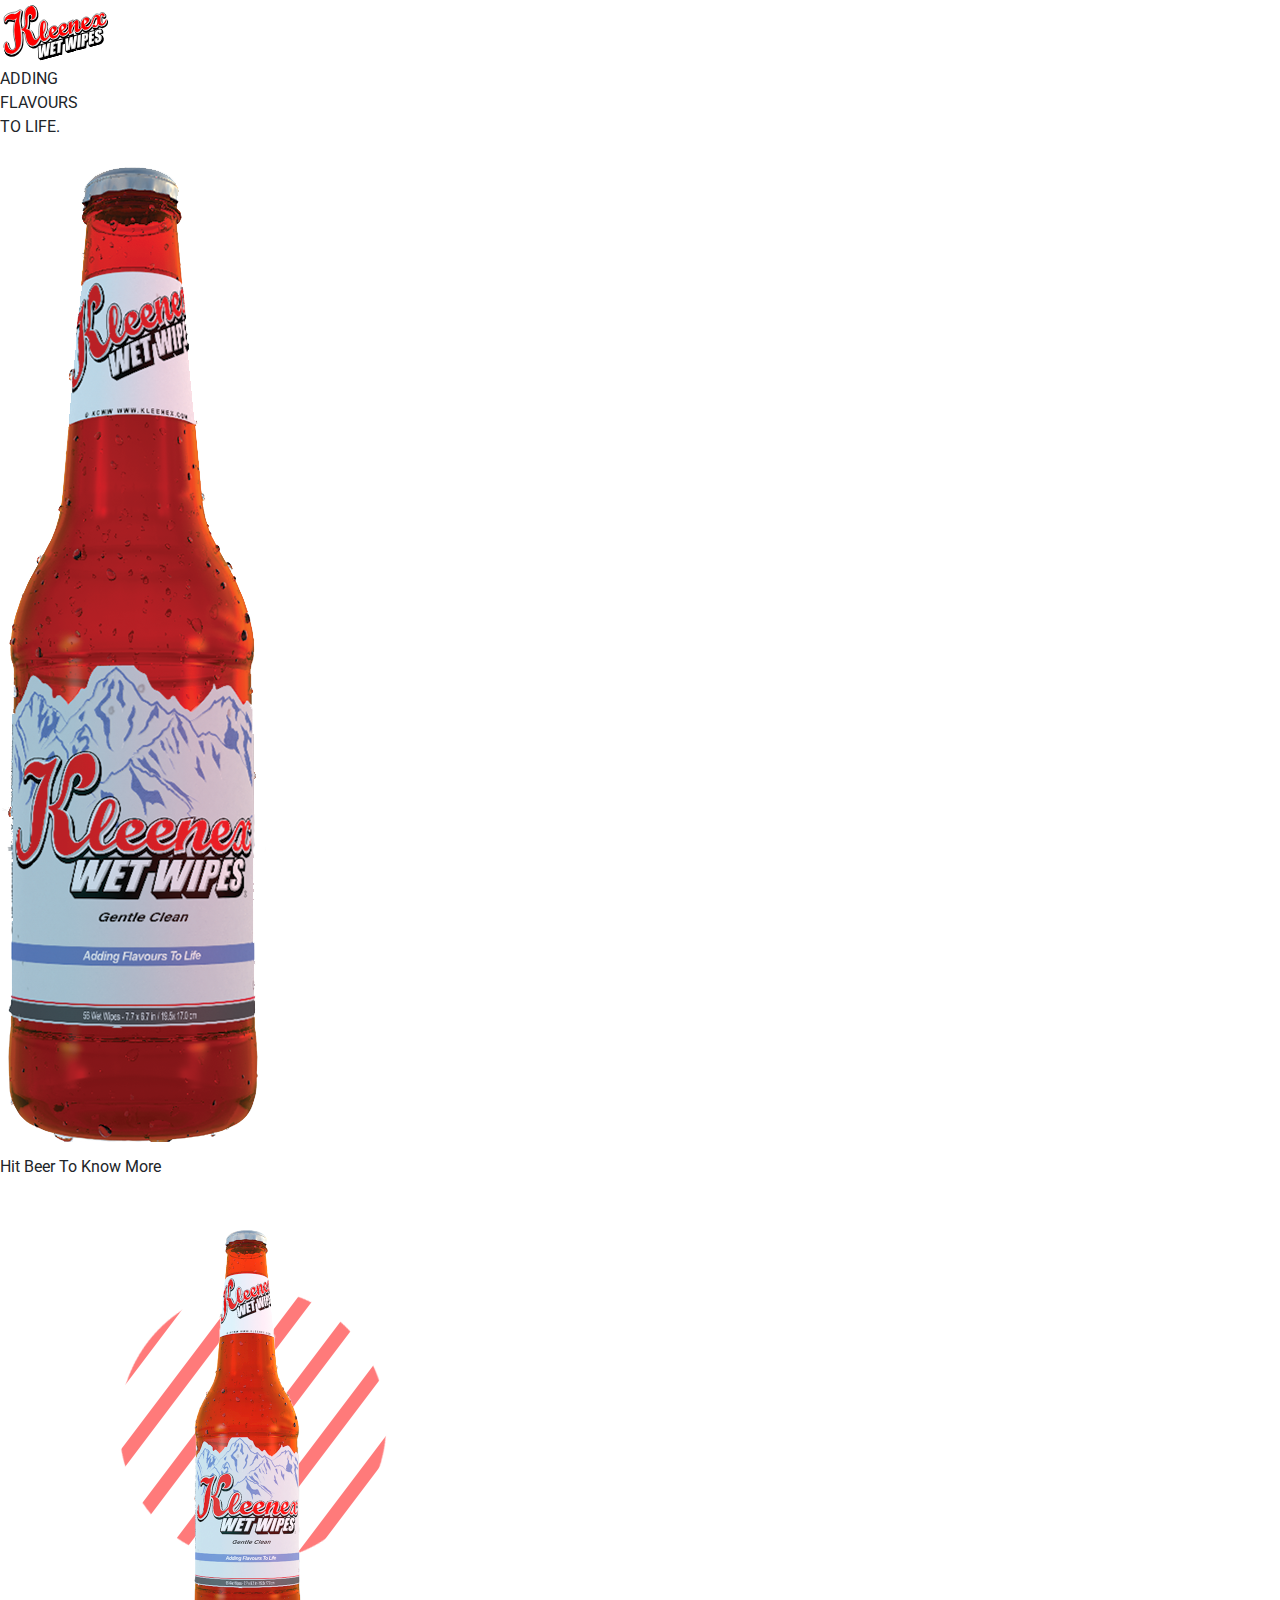
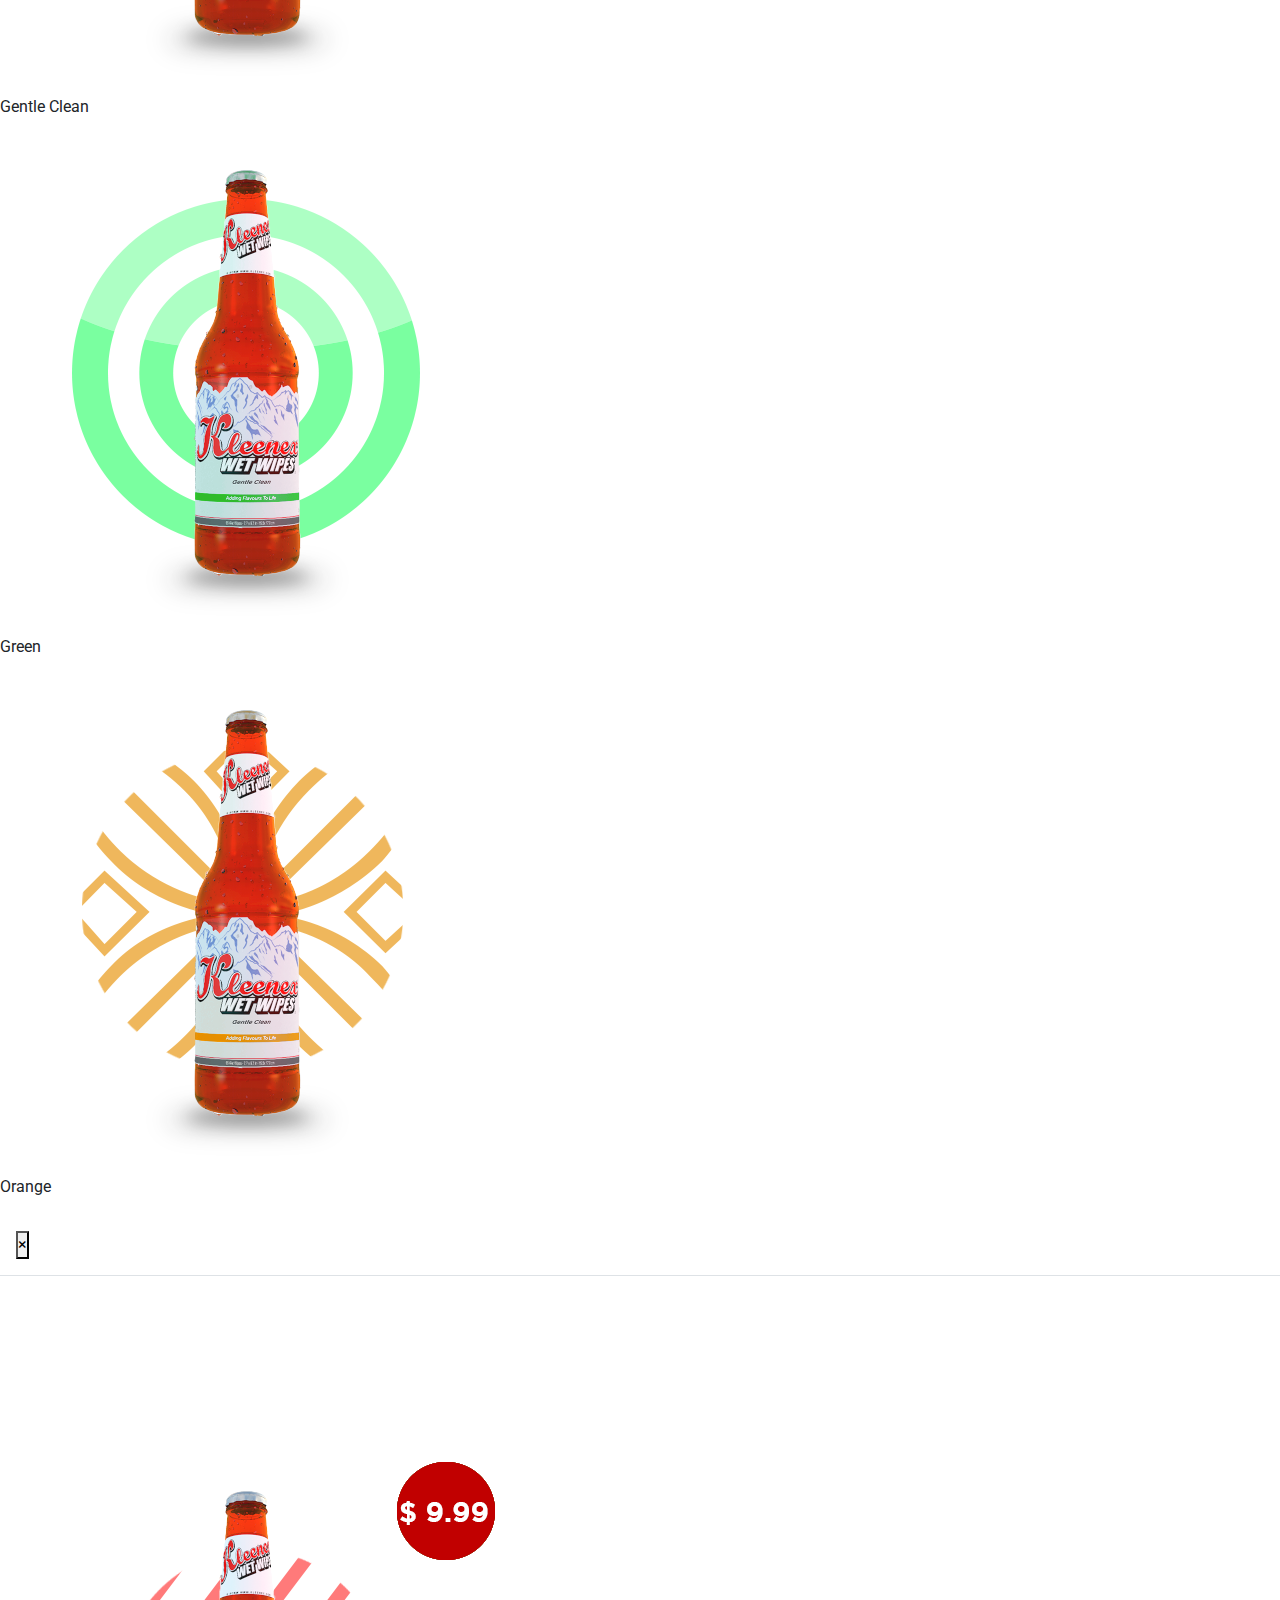
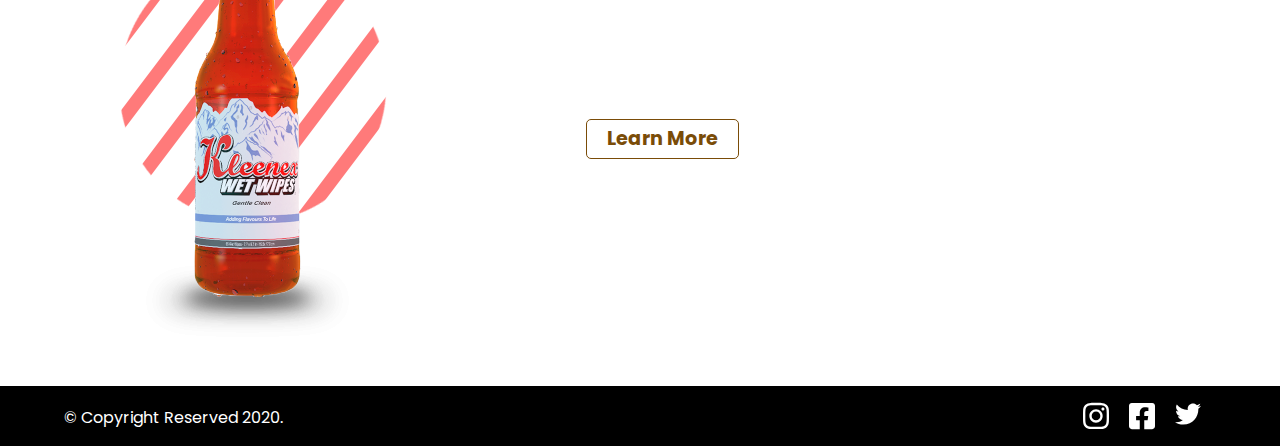
<file: index.html>
<!DOCTYPE html>
<html lang="en" dir="ltr">
  <head>
    <meta charset="utf-8">
    <link rel="stylesheet" href="css/reset.css" media="screen">
    <link rel="stylesheet" href="css/main.css" media="screen">
    <meta name="viewport" content="width=device-width, user-scalable=no, initial-scale=1.0, minimum-scale=1.0, maximum-scale=1.0">
    <meta name="viewport" content="width=device-width, initial-scale=1.0">
    <link href="https://stackpath.bootstrapcdn.com/bootstrap/4.4.1/css/bootstrap.min.css" rel="stylesheet">
    <link href="https://fonts.googleapis.com/css?family=Poppins&display=swap" rel="stylesheet">
    <link href="https://fonts.googleapis.com/css?family=Roboto:900&display=swap" rel="stylesheet">
    <title>Kleenex - Wet Wipes | Home </title>
  </head>
  <body class="bgCover">
      <header id="homeHeader">
        <h2 class="hidden">Main Header Container</h2>
          <nav class="nav">
            <h3 class="hidden">Navigation Bar</h3>
            <div class="logo">
              <h4 class="hidden">Logo</h4>
                <img src="images/logo.svg" alt="logo">
            </div>
      			<ul class="nav-links contact-links">
      				<li><a href="index.html" class="navHover conHover active">HOME</a></li>
      				<li><a href="about.html" class="navHover conHover">ABOUT</a></li>
      				<li><a href="process.html" class="navHover conHover">PROCESS</a></li>
      				<li><a href="product.html" class="navHover conHover">PRODUCTS</a></li>
      				<li><a href="contact.html" class="navHover conHover">REACH US</a></li>
      			</ul>
            <div class="burgerMenu">
              <h4 class="hidden">Burger menu Icon</h4>
                <img src="images/bars-solid.svg" alt="bar">
            </div>
    		</nav>
      </header>
      <main>
          <section class="homeMainCon">
              <div class="homeTagLine">
                <p>ADDING<br>FLAVOURS<br>TO LIFE.</p>
              </div>

              <div class="beerImageCon">
                <img src="images/bottle.png" alt="beerBottle">
              </div>
          </section>

          <section class="promoCon">

            <div class="promoConTitle">
                <p>Hit Beer To Know More</p>
            </div>

            <div class="promoBoxex">
                <div class="firstImageCon">
                  <img data-modal="#modal" data-image="1" data-content="0" src="images/product_01.png" alt="productImage01">
                  <p>Gentle Clean</p>
                </div>
                <div class="firstImageCon">
                  <img data-modal="#modal" data-image="2" data-content="1" src="images/product_02.png" data-image="1" data-content="1" alt="productImage02">
                  <p>Green</p>
                </div>
                <div class="firstImageCon">
                  <img data-modal="#modal" data-image="3" data-content="2" src="images/product_03.png" data-image="2" data-content="2" alt="productImage03">
                  <p>Orange</p>
                </div>
            </div>
          </section>

          <!-- POP OVER BOX CONTAINER & DESCRIPTION -->

          <!-- FIRST PRODUCT REPRESENTATION -->
          <section class="popConOne" id="modal">

              <div class="modal-header">
                  <button data-close-button class="close-button popButton">&times;</button>
              </div>

              <div class="firstProductCon secCon flexCon widLength" >

                <div class="secImage">
                    <img src="images/product_01_02.png" alt="firstProductImage">
                </div>

                <div class="productContent">
                      <p class="wipeText"></p>
                      <p class="alcText"></p>

                      <a href="product.html"><button class="but but1 buttonPop">Learn More</button></a>
                </div>

              </div>

          </section>
          <div class="overlay"></div>
          <!-- POP OVER BOX CONTAINER & DESCRIPTION -->

      </main>
      <footer class="footAbout">
        <h2 class="hidden">Main Footer</h2>
        <div class="aboutFooter">
          <h3 class="hidden">Content in Column</h3>
          <div class="aboutCopyCon">
            <h4 class="hidden">Copyright Text</h4>
            <div class="copyCon">
              <p>© Copyright Reserved 2020.</p>
            </div>
          </div>

          <div class="socialRowAbout">
              <h3 class="hidden">Social Media Icon</h3>
              <a href="https://www.instagram.com/kleenex/?hl=en"><img src="images/instagram.svg" alt="insta"></a>
              <a href="https://www.facebook.com/Kleenex/photos/our-new-kleenex-wet-wipes-have-the-same-thick-soft-feel-that-our-tissues-have-%EF%B8%8F%EF%B8%8F/10155552945608199/"><img src="images/facebook.svg" alt="fb"></a>
              <a href="https://twitter.com/kleenex/status/1163893180439388166?lang=en"><img src="images/twitter.svg" alt="twitter"></a>
          </div>

        </div>

      </footer>
      <script src="js/main.js"></script>
  </body>
</file>
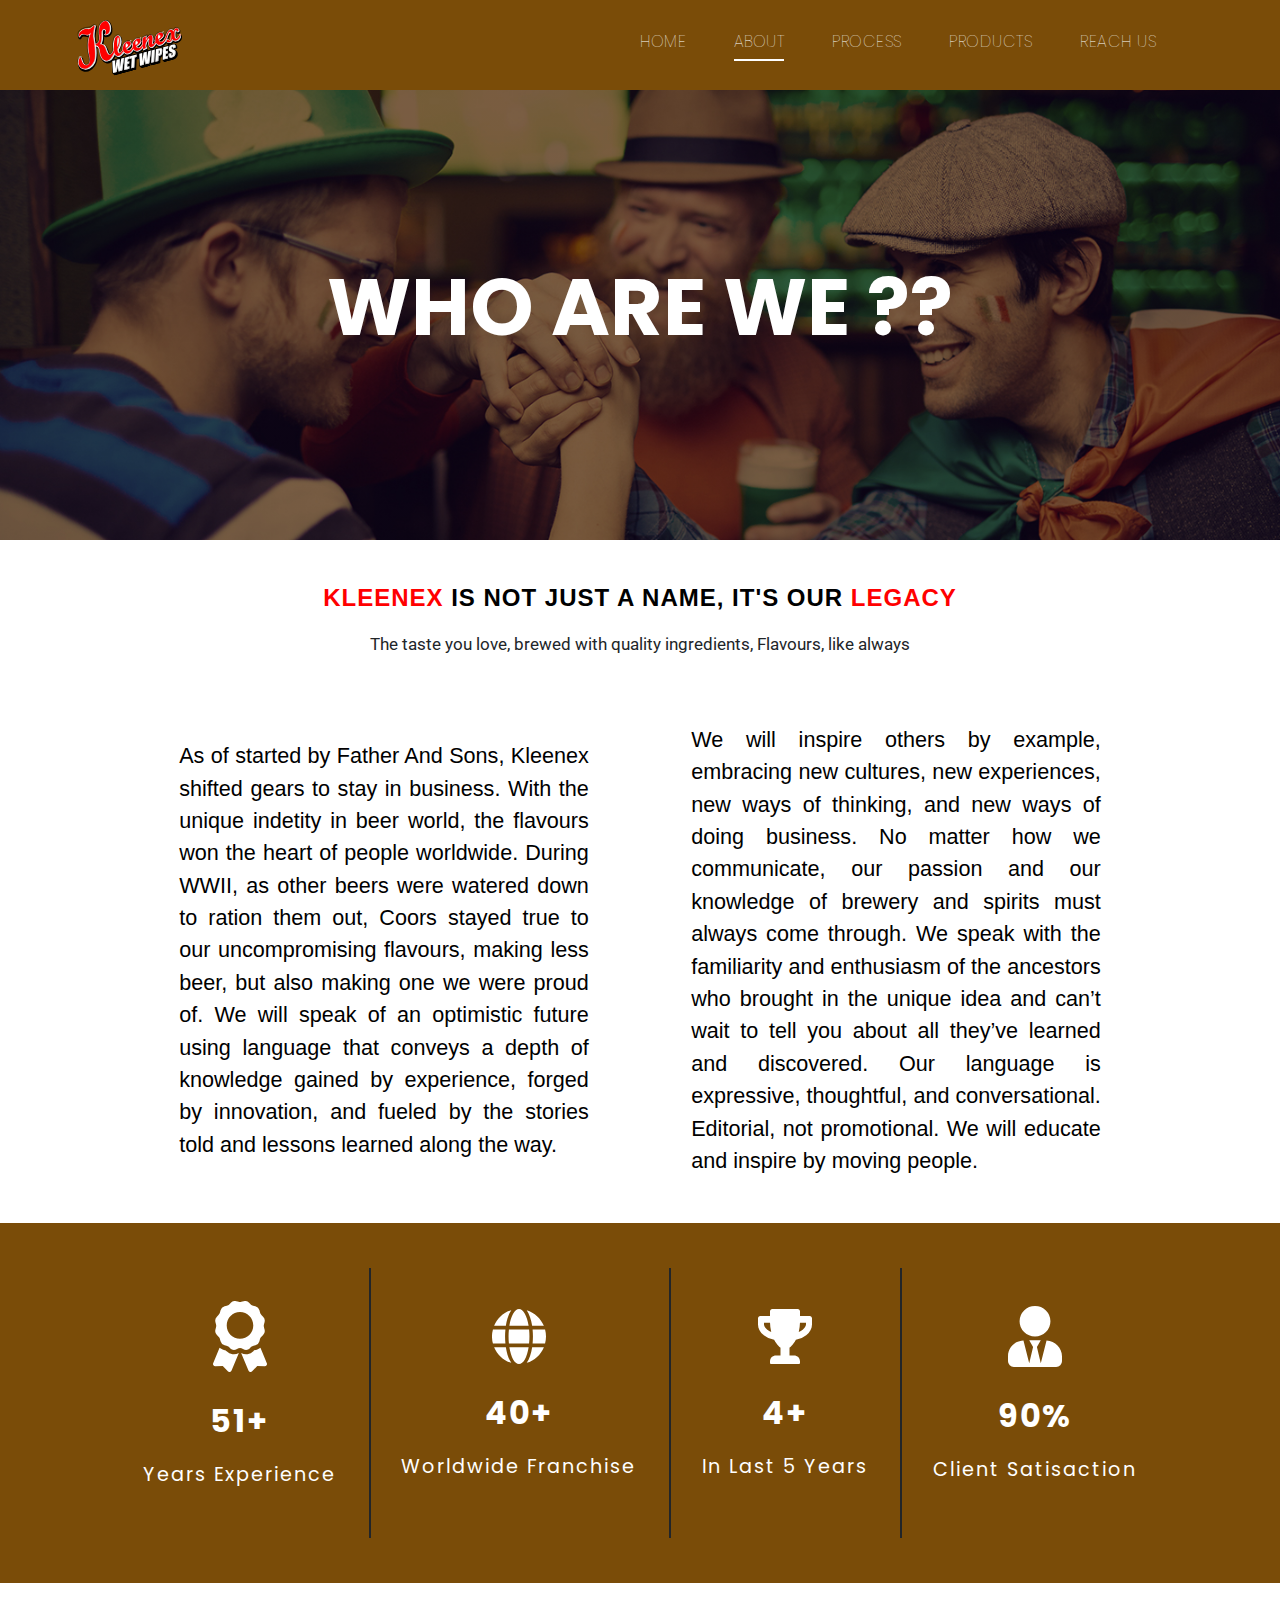
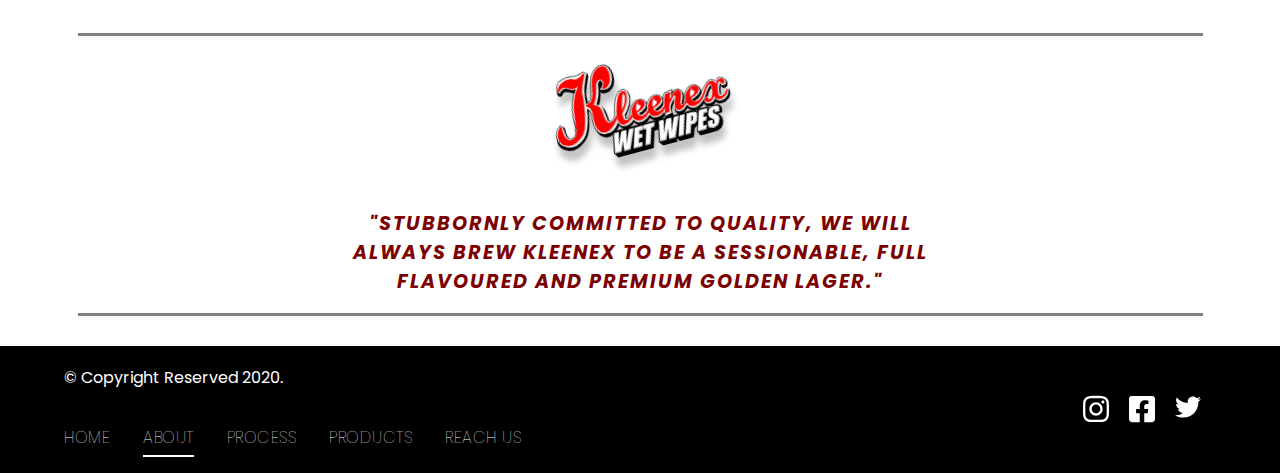
<file: about.html>
<!DOCTYPE html>
<html lang="en" dir="ltr">
  <head>
    <meta charset="utf-8">
    <link rel="stylesheet" href="css/reset.css" media="screen">
    <link rel="stylesheet" href="css/main.css" media="screen">
    <meta name="viewport" content="width=device-width, user-scalable=no, initial-scale=1.0, minimum-scale=1.0, maximum-scale=1.0">
    <meta name="viewport" content="width=device-width, initial-scale=1.0">
    <link href="https://stackpath.bootstrapcdn.com/bootstrap/4.4.1/css/bootstrap.min.css" rel="stylesheet">
    <link href="https://fonts.googleapis.com/css?family=Poppins&display=swap" rel="stylesheet">
    <link href="https://fonts.googleapis.com/css?family=Roboto:900&display=swap" rel="stylesheet">
    <title>ABOUT US | Kleenex - Wet Wipes </title>
  </head>
  <body>
      <header class="headCon">
        <h2 class="hidden">Main Header Container</h2>
          <nav class="nav">
            <h3 class="hidden">Navigation Bar</h3>
            <div class="logo">
              <h4 class="hidden">Logo</h4>
                <img src="images/logo.svg" alt="logo">
            </div>
      			<ul class="nav-links contact-links">
      				<li><a href="index.html" class="navHover conHover">HOME</a></li>
      				<li><a href="about.html" class="navHover conHover active">ABOUT</a></li>
      				<li><a href="process.html" class="navHover conHover">PROCESS</a></li>
      				<li><a href="product.html" class="navHover conHover">PRODUCTS</a></li>
      				<li><a href="contact.html" class="navHover conHover">REACH US</a></li>
      			</ul>
            <div class="burgerMenu">
              <h4 class="hidden">Burger menu Icon</h4>
                <img src="images/bars-solid.svg" alt="bar">
            </div>
    		</nav>
      </header>
      <main>
          <h2 class="hidden">Main Body Container</h2>
          <section class="aboutTitle">
            <h3 class="hidden">Who Are We Title</h3>
            <p>WHO ARE WE ??</p>
          </section>

          <section class="aboutCon">
            <h3 class="hidden">About Container </h3>
            <div class="aboutTagline">
                <h4 class="hidden">Tagline Container</h4>
                <p class="klTag"><span class="redText">KLEENEX</span> IS NOT JUST A NAME, IT'S OUR <span class="redText">LEGACY</span></p>
                <p class="klTagSubText">The taste you love, brewed with quality ingredients, Flavours, like always</p>
            </div>

            <div class="conSection">
                <h4 class="hidden">Company Info Container</h4>
                <div class="mainConText">
                    <h5 class="hidden">About Company - Para One</h5>
                    <p>As of started by Father And Sons, Kleenex shifted gears to stay in business.  With the unique indetity in beer world, the flavours won the heart of people worldwide.
                      During WWII, as other beers were watered down to ration them out, Coors stayed true to our uncompromising flavours, making less beer, but also making one we were proud of.
                      We will speak of an optimistic future using language that conveys a depth of knowledge gained by experience, forged by innovation, and fueled by the stories told and lessons learned
                      along the way.
                    </p>
                </div>

                <div class="mainConText">
                  <h5 class="hidden">About Company - Para Two</h5>
                    <p>We will inspire others by example, embracing new cultures, new experiences, new ways of thinking, and new
                      ways of doing business. No matter how we communicate, our passion and our knowledge of brewery and spirits must always come through.
                      We speak with the familiarity and enthusiasm of the ancestors who brought in the unique idea and can’t wait to tell you about all they’ve
                      learned and discovered. Our language is expressive, thoughtful, and conversational. Editorial, not promotional. We will educate and
                      inspire by moving people.
                    </p>
                </div>
            </div>

          </section>

          <section class="infoSection">
            <h3 class="hidden">Company History Container</h3>
            <div class="leftInfoCon">
              <h4 class="hidden">Left Info Container</h4>
              <div class="yearsCon">
                <h5 class="hidden">Experience Info</h5>
                <img src="images/experince.svg" alt="experince">
                <p class="exCount">51+</p>
                <p class="exText">Years Experience</p>
              </div>

              <div class="verticalLine">
                <h5 class="hidden">Verticle Line</h5>
              </div>

              <div class="yearsCon">
                <h5 class="hidden">Worldwide Franchise Info</h5>
                <img class="globeImage" src="images/globe.svg" alt="experince">
                <p class="exCount">40+</p>
                <p class="exText">Worldwide Franchise</p>
              </div>

              <div class="verticalLine">
                <h5 class="hidden">Verticle Line</h5>
              </div>

              <div class="yearsCon">
                <h5 class="hidden">Award Info</h5>
                <img class="globeImage" src="images/award.svg" alt="experince">
                <p class="exCount">4+</p>
                <p class="exText">In Last 5 Years</p>
              </div>

              <div class="verticalLine">
                <h5 class="hidden">Verticle Line</h5>
              </div>

              <div class="yearsCon">
                <h5 class="hidden">Client Satisfaction Rate Info</h5>
                <img class="globeImage" src="images/client.svg" alt="experince">
                <p class="exCount">90%</p>
                <p class="exText">Client Satisaction</p>
              </div>

            </div>
          </section>

          <section class="bottomTag">
              <h3 class="hidden"> Company Basic Container</h3>
              <div class="horizon">
                <h4 class="hidden">horizon Line</h4>
              </div>

              <div class="contactLogo">
                  <h4 class="hidden">Logo At Bottom</h4>
                  <img src="images/logo.svg" alt="logo">
              </div>

              <div class="bottomTagLine">
                <h4 class="hidden">Bottom Tagline</h4>
                <p>"STUBBORNLY COMMITTED TO QUALITY, WE WILL ALWAYS BREW KLEENEX TO BE A SESSIONABLE, FULL FLAVOURED AND PREMIUM GOLDEN LAGER."</p>
              </div>

              <div class="horizon">
                <h4 class="hidden">Horizon Line</h4>
              </div>


          </section>
      </main>
      <footer class="footAbout">
        <h2 class="hidden">Main Footer</h2>
        <div class="aboutFooter">
          <h3 class="hidden">Content in Column</h3>
          <div class="aboutCopyCon">
            <h4 class="hidden">Copyright Text</h4>
            <div class="copyCon">
              <p>© Copyright Reserved 2020.</p>
            </div>
            <ul class="nav-links contact-links">
      				<li><a href="index.html" class="navHover conHover">HOME</a></li>
      				<li><a href="about.html" class="navHover conHover active">ABOUT</a></li>
      				<li><a href="process.html" class="navHover conHover">PROCESS</a></li>
      				<li><a href="product.html" class="navHover conHover">PRODUCTS</a></li>
      				<li><a href="contact.html" class="navHover conHover">REACH US</a></li>
      			</ul>

          </div>

          <div class="socialRowAbout">
              <h3 class="hidden">Social Media Icon</h3>
              <a href="https://www.instagram.com/kleenex/?hl=en"><img src="images/instagram.svg" alt="insta"></a>
              <a href="https://www.facebook.com/Kleenex/photos/our-new-kleenex-wet-wipes-have-the-same-thick-soft-feel-that-our-tissues-have-%EF%B8%8F%EF%B8%8F/10155552945608199/"><img src="images/facebook.svg" alt="fb"></a>
              <a href="https://twitter.com/kleenex/status/1163893180439388166?lang=en"><img src="images/twitter.svg" alt="twitter"></a>
          </div>

        </div>

      </footer>
      <script src="js/main.js"></script>
  </body>
</file>
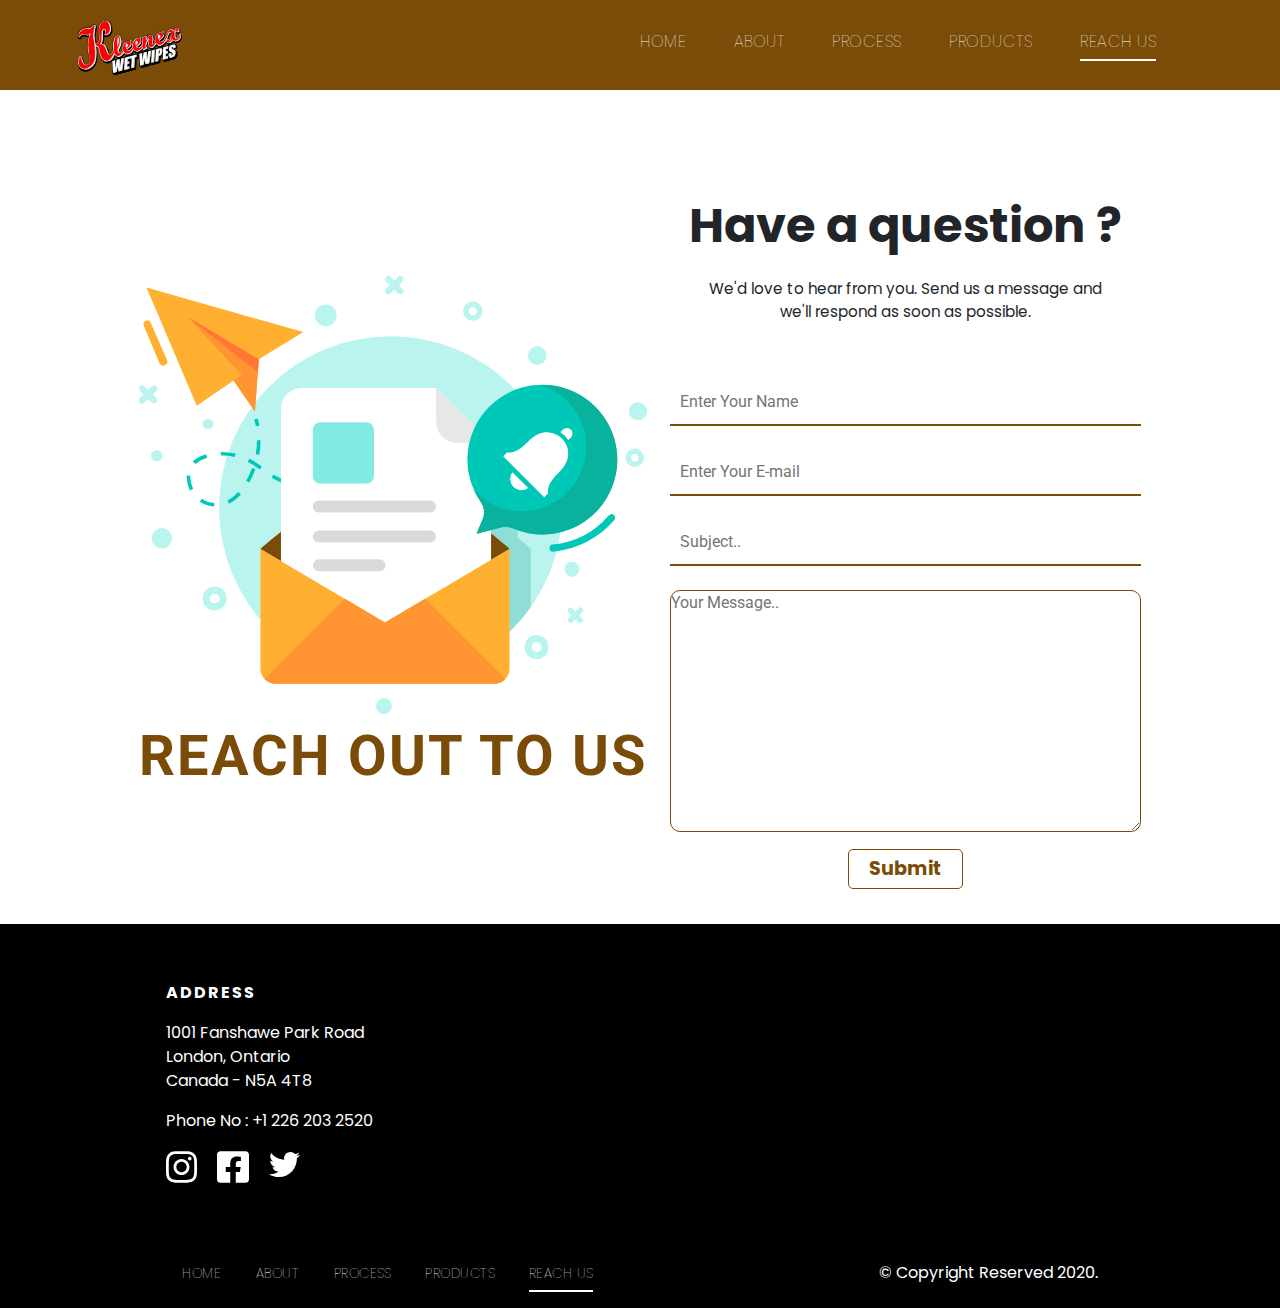
<file: contact.html>
<!DOCTYPE html>
<html lang="en" dir="ltr">
  <head>
    <meta charset="utf-8">
    <link rel="stylesheet" href="css/reset.css" media="screen">
    <link rel="stylesheet" href="css/main.css" media="screen">
    <meta name="viewport" content="width=device-width, user-scalable=no, initial-scale=1.0, minimum-scale=1.0, maximum-scale=1.0">
    <meta name="viewport" content="width=device-width, initial-scale=1.0">
    <link href="https://stackpath.bootstrapcdn.com/bootstrap/4.4.1/css/bootstrap.min.css" rel="stylesheet">
    <link href="https://fonts.googleapis.com/css?family=Poppins&display=swap" rel="stylesheet">
    <link href="https://fonts.googleapis.com/css?family=Roboto:900&display=swap" rel="stylesheet">
    <title>REACH US | Kleenex - Wet Wipes </title>
  </head>
  <body class="contactBG">
      <header class="headCon">
        <h2 class="hidden">Header Container</h2>
          <nav class="nav">
            <h3 class="hidden">Navigation Bar Container</h3>
            <div class="logo">
                <h4 class="hidden">Logo</h4>
                <img src="images/logo.svg" alt="logo">
            </div>
      			<ul class="nav-links contact-links">
      				<li><a href="index.html" class="navHover conHover">HOME</a></li>
      				<li><a href="about.html" class="navHover conHover">ABOUT</a></li>
      				<li><a href="process.html" class="navHover conHover">PROCESS</a></li>
      				<li><a href="product.html" class="navHover conHover">PRODUCTS</a></li>
      				<li><a href="contact.html" class="navHover conHover active">REACH US</a></li>
      			</ul>
            <div class="burgerMenu">
                <h4 class="hidden">Burger Menu Icon</h4>
                <img src="images/bars-solid.svg" alt="bar">
            </div>
    		</nav>
      </header>
      <main class="bodyConContainer">
          <h2 class="hidden">Contact Main Container</h2>
          <section class="contactContainer">
              <h3 class="hidden">First Section Container</h3>
              <div class="leftText">
                <h4 class="hidden">Left Container</h4>
                <img src="images/Mail.svg" alt="main SVG Image">
                <p class="getTouchText">REACH OUT TO US</p>
                <!-- <p class="supportText"> Got a question ? We'd love to hear from you. Send us a message and we'll respond as soon as possible.</p> -->
              </div>

              <div class="contactForm">
                <h4 class="hidden">Contact Form Container</h4>
                <p class="gotText">Have a question ?</p>
                <p class="supportText">We'd love to hear from you. Send us a message and we'll respond as soon as possible.</p>
                <form action="#">
                  <input type="text" name="Name" placeholder="Enter Your Name" required><br><br>
                  <input type="email" name="email" placeholder="Enter Your E-mail" required><br><br>
                  <input type="text" name="subject" placeholder="Subject.."><br><br>
                  <textarea rows="10" cols="50" placeholder="Your Message.."></textarea>
                </form>
                <button class="but but1">Submit</button>
              </div>

          </section>
      </main>
      <footer class="contactFooter">
        <h2 class="hidden">Footer Main Container</h2>
        <div class="footerPanel">
            <h3 class="hidden">Footer Panel</h3>
            <div class="addPanel">
                <h4 class="hidden">Address Container</h4>
                <p class="addTitle">ADDRESS</p>
                <p class="addCon">1001 Fanshawe Park Road<br>London, Ontario<br>Canada - N5A 4T8</p>
                <p class="phoneNo">Phone No : +1 226 203 2520</p>
                <div class="socialRow">
                  <h5 class="hidden">Social Media Icons</h5>
                  <a href="https://www.instagram.com/kleenex/?hl=en"><img src="images/instagram.svg" alt="insta"></a>
                  <a href="https://www.facebook.com/Kleenex/photos/our-new-kleenex-wet-wipes-have-the-same-thick-soft-feel-that-our-tissues-have-%EF%B8%8F%EF%B8%8F/10155552945608199/"><img src="images/facebook.svg" alt="fb"></a>
                  <a href="https://twitter.com/kleenex/status/1163893180439388166?lang=en"><img src="images/twitter.svg" alt="twitter"></a>
                </div>
                <!-- <div class="copyCon">
                  <p>© Copyright Reserved 2020.</p>
                </div> -->
            </div>
            <div class="gpsCon">
                <h4 class="hidden">Google Map</h4>
                <iframe src="https://www.google.com/maps/embed?pb=!1m18!1m12!1m3!1d2917.353772615803!2d-81.2017596841023!3d43.0129402791485!2m3!1f0!2f0!3f0!3m2!1i1024!2i768!4f13.1!3m3!1m2!1s0x882eed0db33e1e9f%3A0xa8babc4a5dff4f2d!2s1001%20Fanshawe%20College%20Blvd%2C%20London%2C%20ON%20N5V%202A5!5e0!3m2!1sen!2sca!4v1584394581917!5m2!1sen!2sca" width="600" height="450" style="border:0;" allowfullscreen="" aria-hidden="false" tabindex="0"></iframe>
            </div>
         </div>
         <div class="footerNav">
            <h3 class="hidden">Navigation Container</h3>
            <ul class="nav-links contact-links">
              <li><a href="index.html" class="navHover conHover">HOME</a></li>
              <li><a href="about.html" class="navHover conHover">ABOUT</a></li>
              <li><a href="#" class="navHover conHover">PROCESS</a></li>
              <li><a href="product.html" class="navHover conHover">PRODUCTS</a></li>
              <li><a href="contact.html" class="navHover conHover active">REACH US</a></li>
            </ul>

            <div class="copyCon">
              <h4 class="hidden">Copyright Text</h4>
              <p>© Copyright Reserved 2020.</p>
            </div>
         </div>
      </footer>
      <script src="js/main.js">

      </script>
  </body>
</html>
</file>
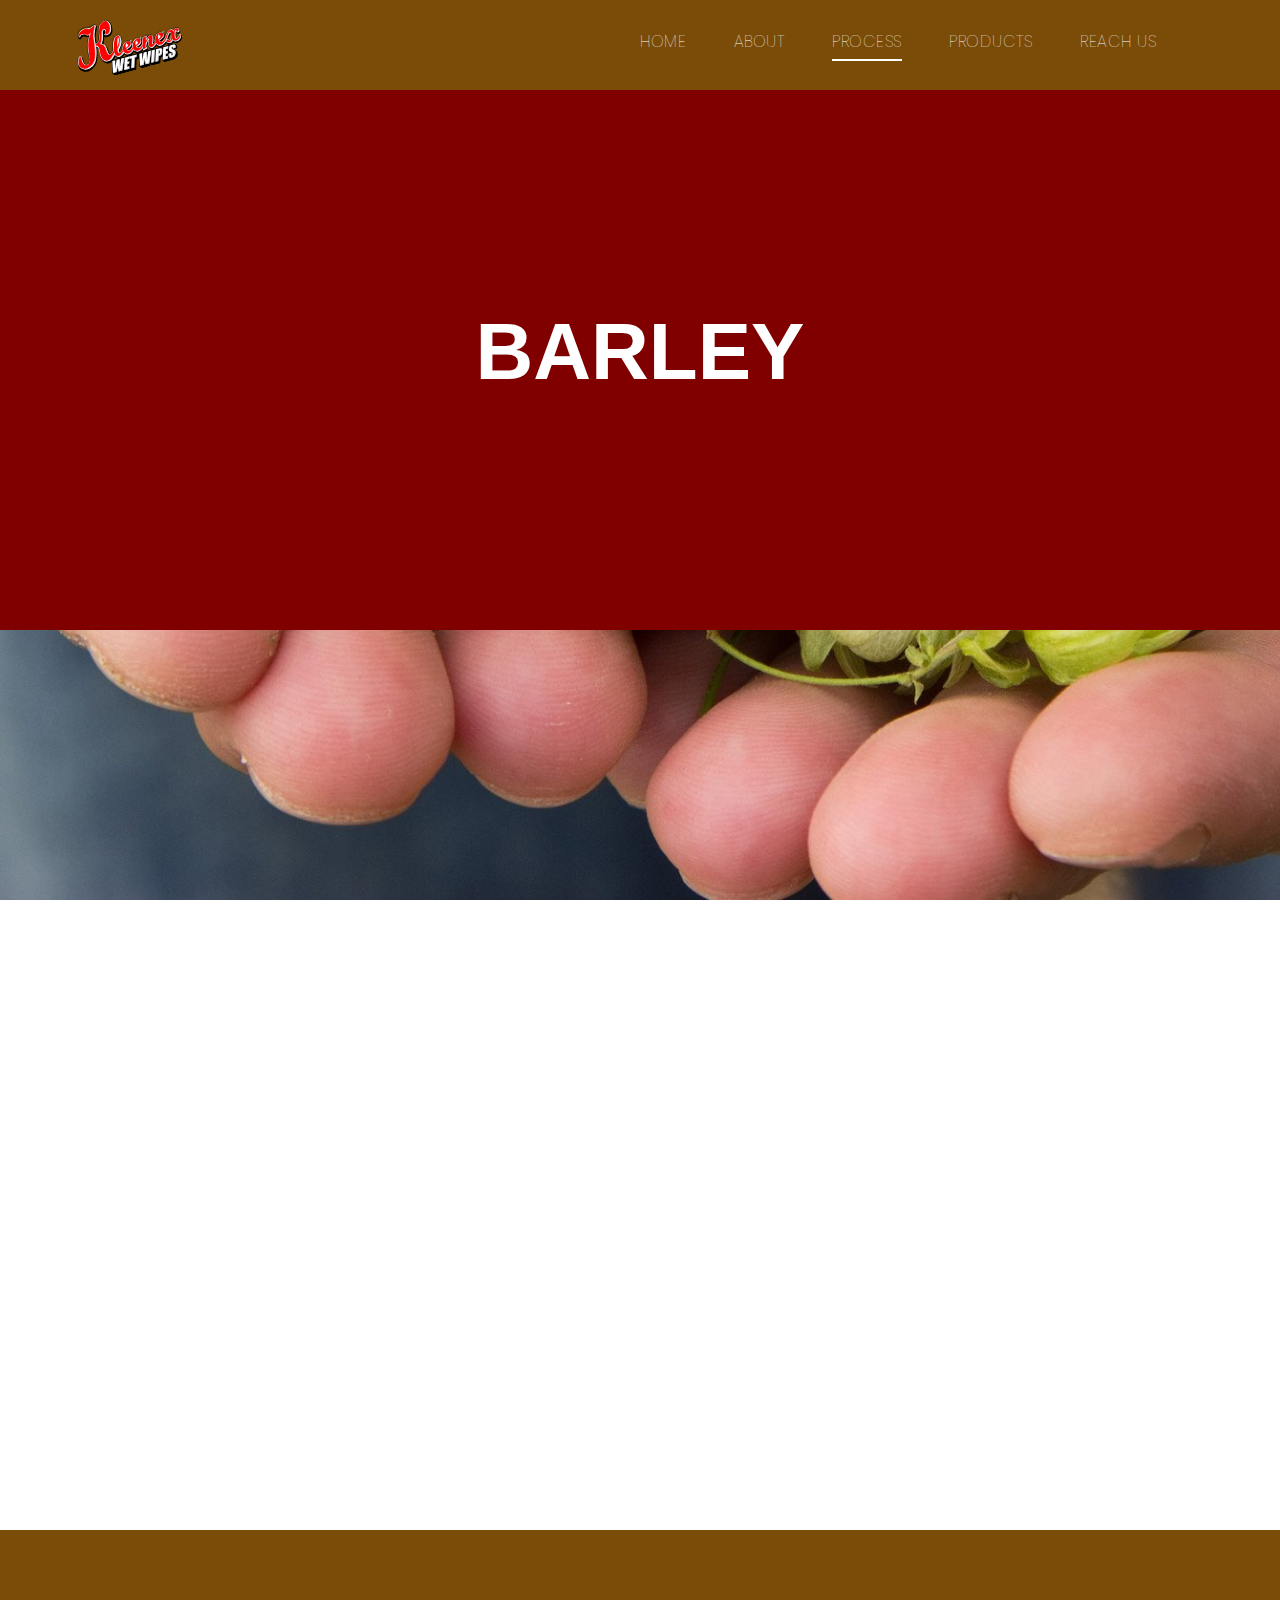
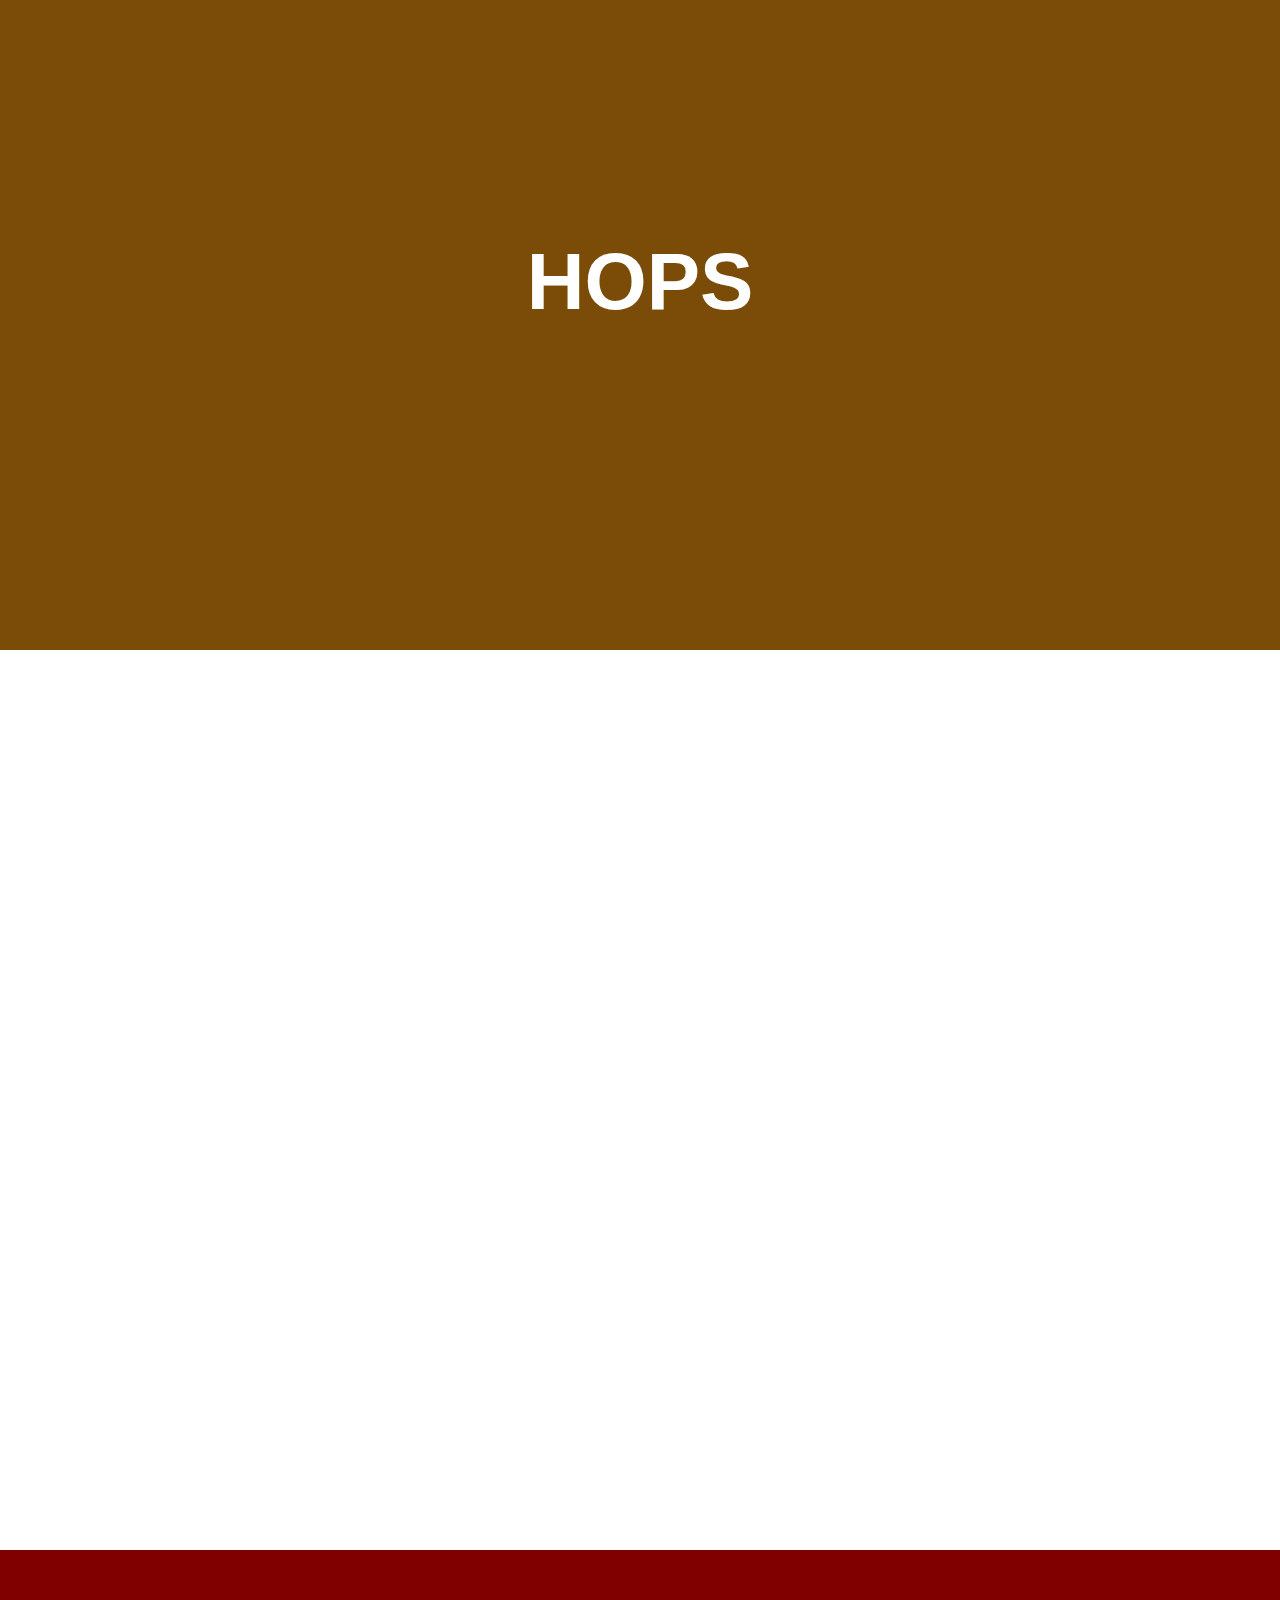
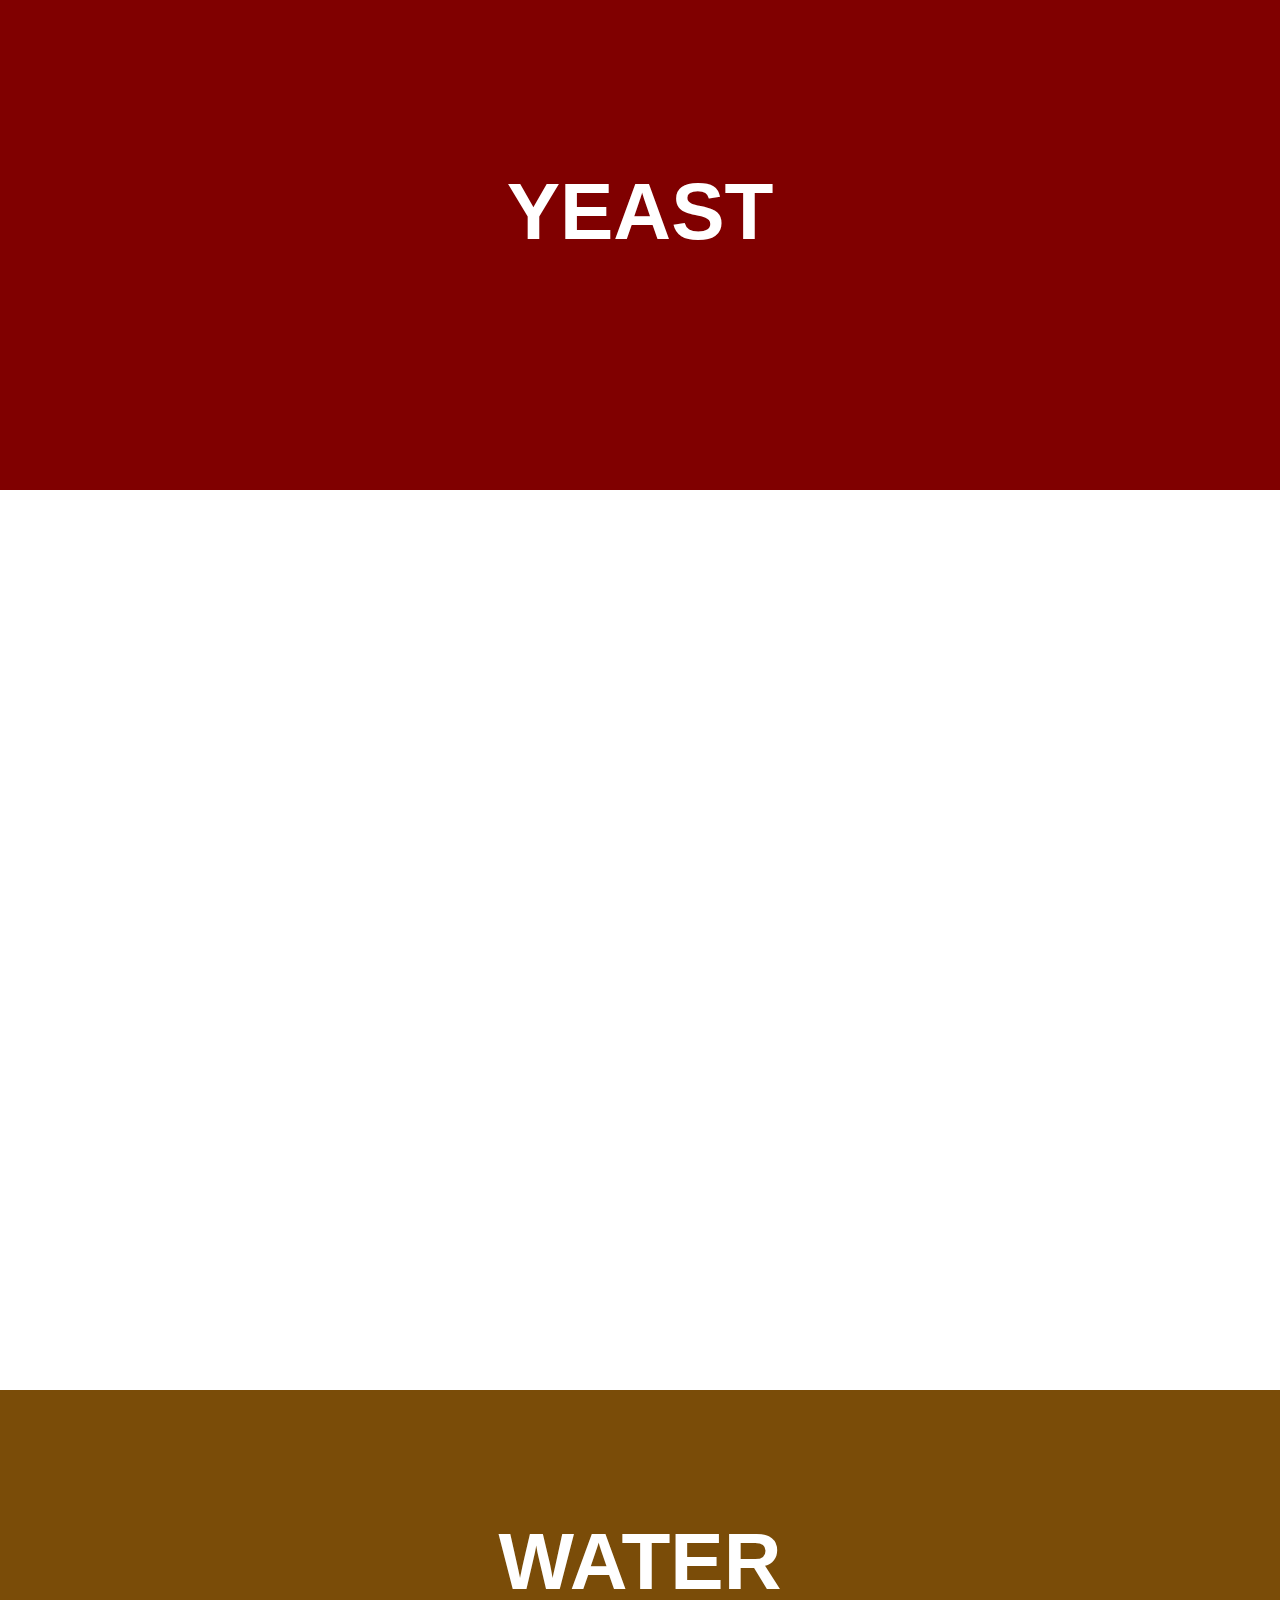
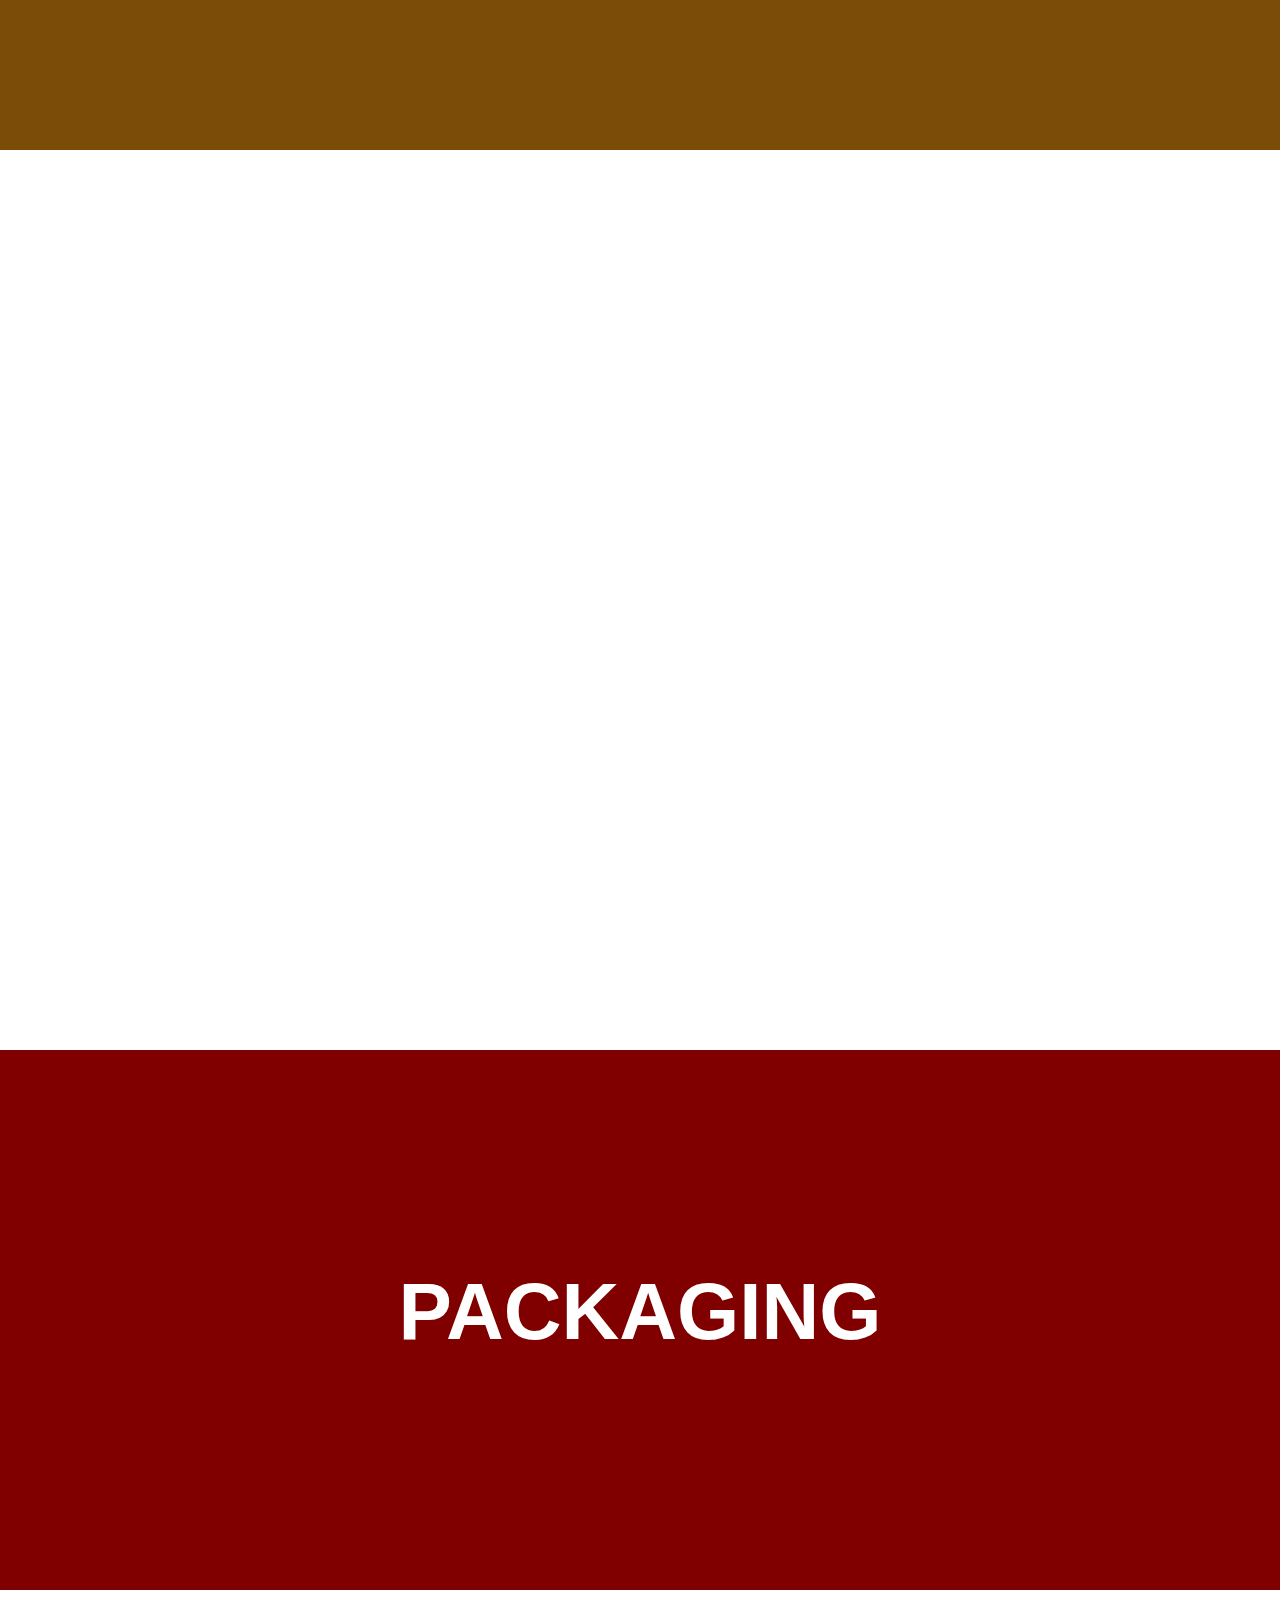
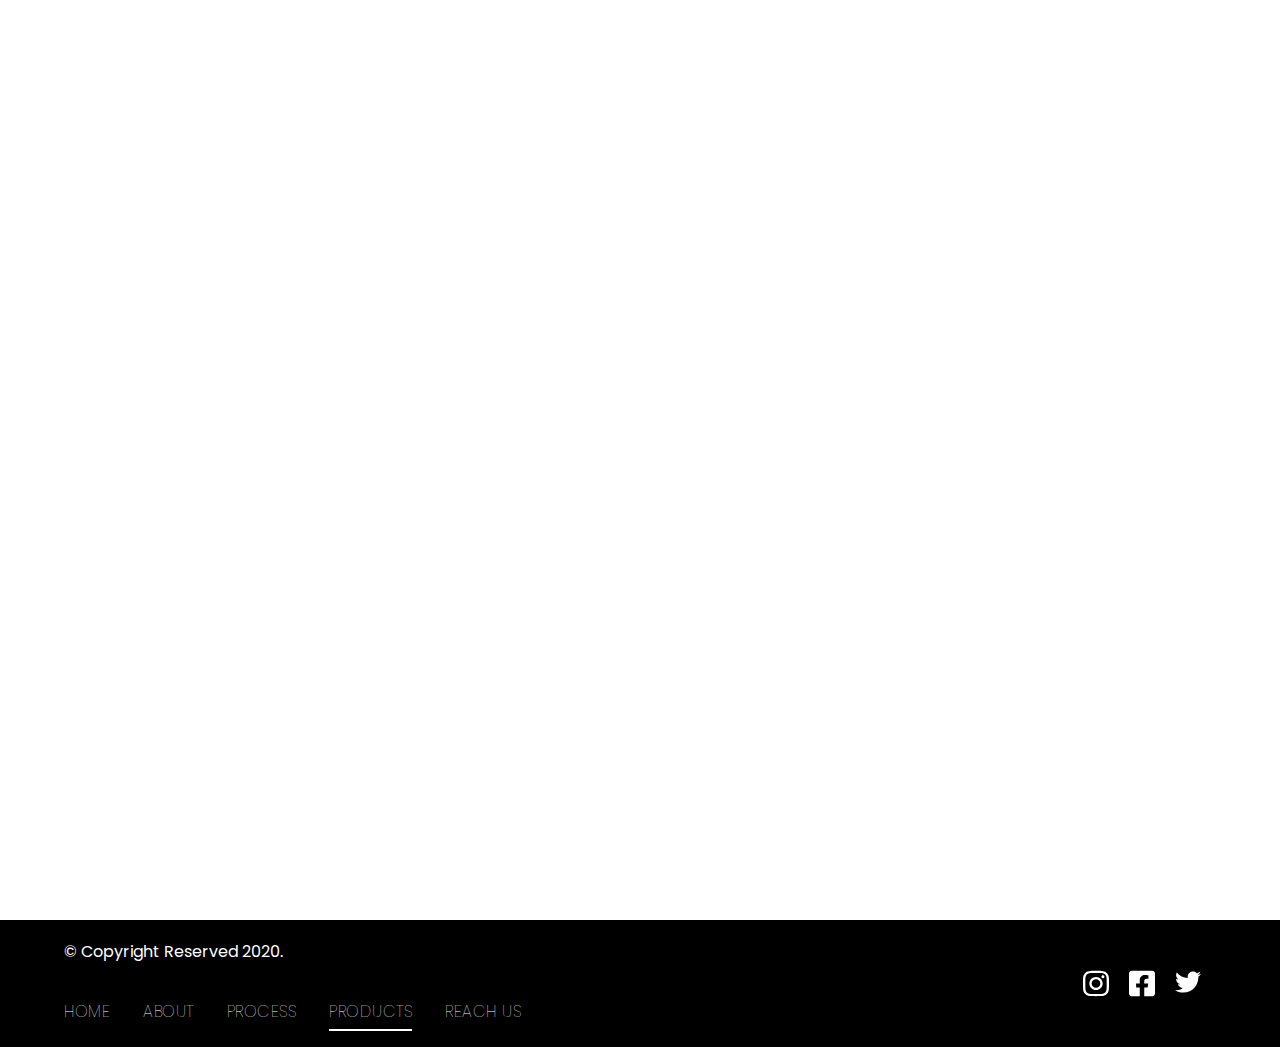
<file: process.html>
<!DOCTYPE html>
<html lang="en" dir="ltr">
  <head>
    <meta charset="utf-8">
    <link rel="stylesheet" href="css/reset.css" media="screen">
    <link rel="stylesheet" href="css/main.css" media="screen">
    <meta name="viewport" content="width=device-width, user-scalable=no, initial-scale=1.0, minimum-scale=1.0, maximum-scale=1.0">
    <meta name="viewport" content="width=device-width, initial-scale=1.0">
    <link href="https://stackpath.bootstrapcdn.com/bootstrap/4.4.1/css/bootstrap.min.css" rel="stylesheet">
    <link href="https://fonts.googleapis.com/css?family=Poppins&display=swap" rel="stylesheet">
    <link href="https://fonts.googleapis.com/css?family=Roboto:900&display=swap" rel="stylesheet">
    <title>Our Process | Kleenex - Wet Wipes </title>
  </head>
  <body class="contactBG processPage">
      <header class="headCon">
        <h2 class="hidden">Header Container</h2>
          <nav class="nav">
            <h3 class="hidden">Navigation Bar Container</h3>
            <div class="logo">
                <h4 class="hidden">Logo</h4>
                <img src="images/logo.svg" alt="logo">
            </div>
      			<ul class="nav-links contact-links">
      				<li><a href="index.html" class="navHover conHover">HOME</a></li>
      				<li><a href="about.html" class="navHover conHover">ABOUT</a></li>
      				<li><a href="process.html" class="navHover conHover active">PROCESS</a></li>
      				<li><a href="product.html" class="navHover conHover">PRODUCTS</a></li>
      				<li><a href="contact.html" class="navHover conHover">REACH US</a></li>
      			</ul>
            <div class="burgerMenu">
                <h4 class="hidden">Burger Menu Icon</h4>
                <img src="images/bars-solid.svg" alt="bar">
            </div>
    		</nav>
      </header>
      <main class="parallaxCon">
          <h2 class="hidden">Parallax Container</h2>
          <div class="parallaxEffect" id="barley">
            <h3 class="hidden">Barley Title</h3>
              <p class="divTitle">BARLEY</p>
          </div>
          <div class="parallaxEffect">
            <h3 class="hidden">Barley Description</h3>
              <p class="divContent">"Many North American brewers use barley with six rows of seeds. It costs less to grow.
                 But at Kleenex Brewing, we insist on the superior quality of two-row barley."
              </p>
          </div>

          <div class="parallaxEffect" id="Hops">
            <h3 class="hidden">Hops Title</h3>
              <p class="divTitle">HOPS</p>
          </div>
          <div class="parallaxEffect">
            <h3 class="hidden">Hops Description</h3>
              <p class="divContent">"At Kleenex, we take pride in sourcing a variety of premium hops to give our
                customers plenty of choice in the depth and bite when it comes choosing their favourite brew."
              </p>
          </div>

          <div class="parallaxEffect" id="Yeast">
            <h3 class="hidden">Yeast Title</h3>
              <p class="divTitle">YEAST</p>
          </div>
          <div class="parallaxEffect">
            <h3 class="hidden">Yeast Description</h3>
              <p class="divContent">"No default strains that do little more than create alcohol for us!
                We take the road less travelled in search of yeast strains bred for complex,
                more interesting side flavours."
              </p>
          </div>

          <div class="parallaxEffect" id="water">
            <h3 class="hidden">Water Title</h3>
              <p class="divTitle">WATER</p>
          </div>
          <div class="parallaxEffect">
            <h3 class="hidden">Water Description</h3>
              <p class="divContent">"Our locally sourced water brings forward the character of our hops,
                giving our beers the elegant bite not found in mass-produced beers."
              </p>
          </div>

          <div class="parallaxEffect" id="package">
            <h3 class="hidden">Package Title</h3>
              <p class="divTitle">PACKAGING</p>
          </div>
          <div class="parallaxEffect">
            <h3 class="hidden">Package Description</h3>
              <p class="divContent">"In the bottleshop, machines can fill up to 1,200 bottles per minute.
                 A “crowning” machine integrated with the filler, places caps on the bottles.
                 Emerging from the pasteurizer, the bottles are inspected, labelled, placed in boxes,
                 stacked on pallets and carried by a lift-truck to the warehousing areas to await shipment."
              </p>
          </div>

      </main>
      <footer class="footAbout">
        <h2 class="hidden">Main Footer</h2>
        <div class="aboutFooter">
          <h3 class="hidden">Content in Column</h3>
          <div class="aboutCopyCon">
            <h4 class="hidden">Copyright Text</h4>
            <div class="copyCon">
              <p>© Copyright Reserved 2020.</p>
            </div>
            <ul class="nav-links contact-links">
      				<li><a href="index.html" class="navHover conHover">HOME</a></li>
      				<li><a href="about.html" class="navHover conHover">ABOUT</a></li>
      				<li><a href="process.html" class="navHover conHover">PROCESS</a></li>
      				<li><a href="product.html" class="navHover conHover active">PRODUCTS</a></li>
      				<li><a href="contact.html" class="navHover conHover">REACH US</a></li>
      			</ul>

          </div>

          <div class="socialRowAbout">
              <h3 class="hidden">Social Media Icon</h3>
              <a href="https://www.instagram.com/kleenex/?hl=en"><img src="images/instagram.svg" alt="insta"></a>
              <a href="https://www.facebook.com/Kleenex/photos/our-new-kleenex-wet-wipes-have-the-same-thick-soft-feel-that-our-tissues-have-%EF%B8%8F%EF%B8%8F/10155552945608199/"><img src="images/facebook.svg" alt="fb"></a>
              <a href="https://twitter.com/kleenex/status/1163893180439388166?lang=en"><img src="images/twitter.svg" alt="twitter"></a>
          </div>

        </div>

      </footer>
      <script src="js/main.js">

      </script>
  </body>
</html>
</file>
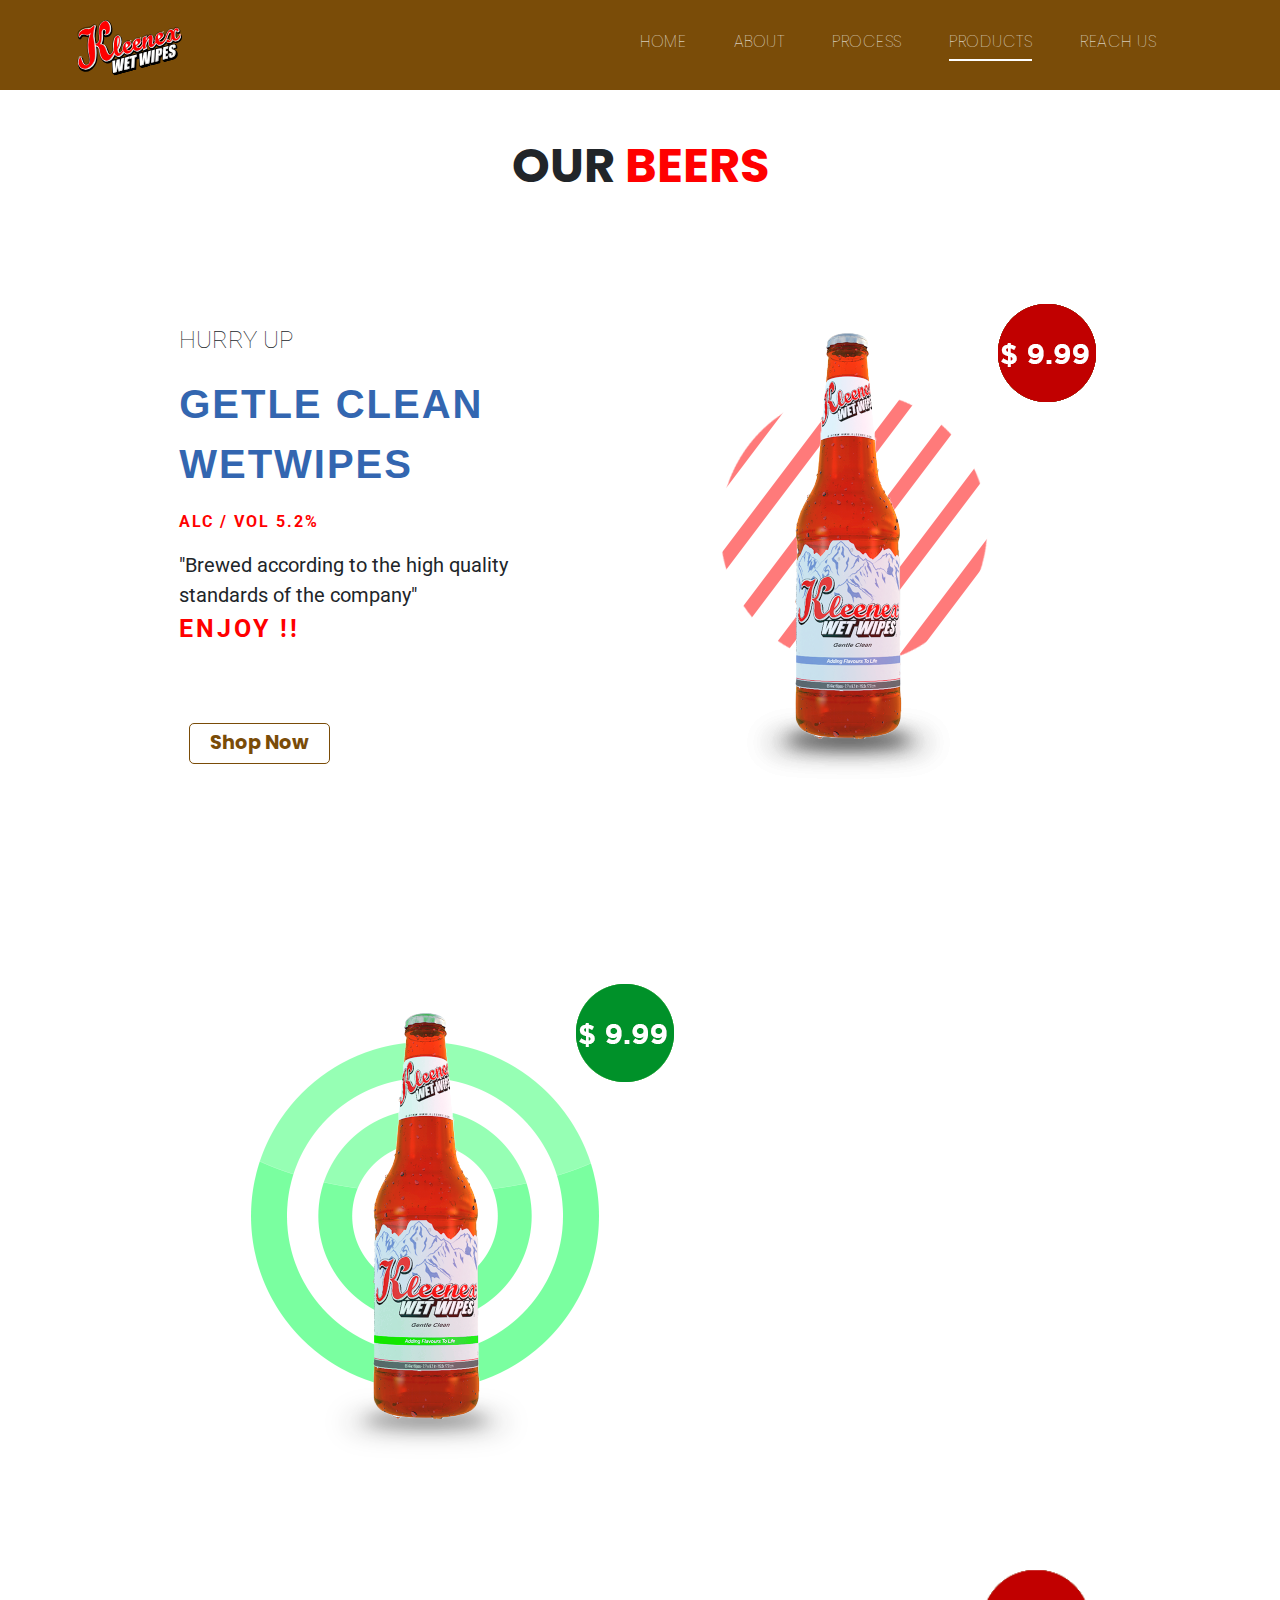
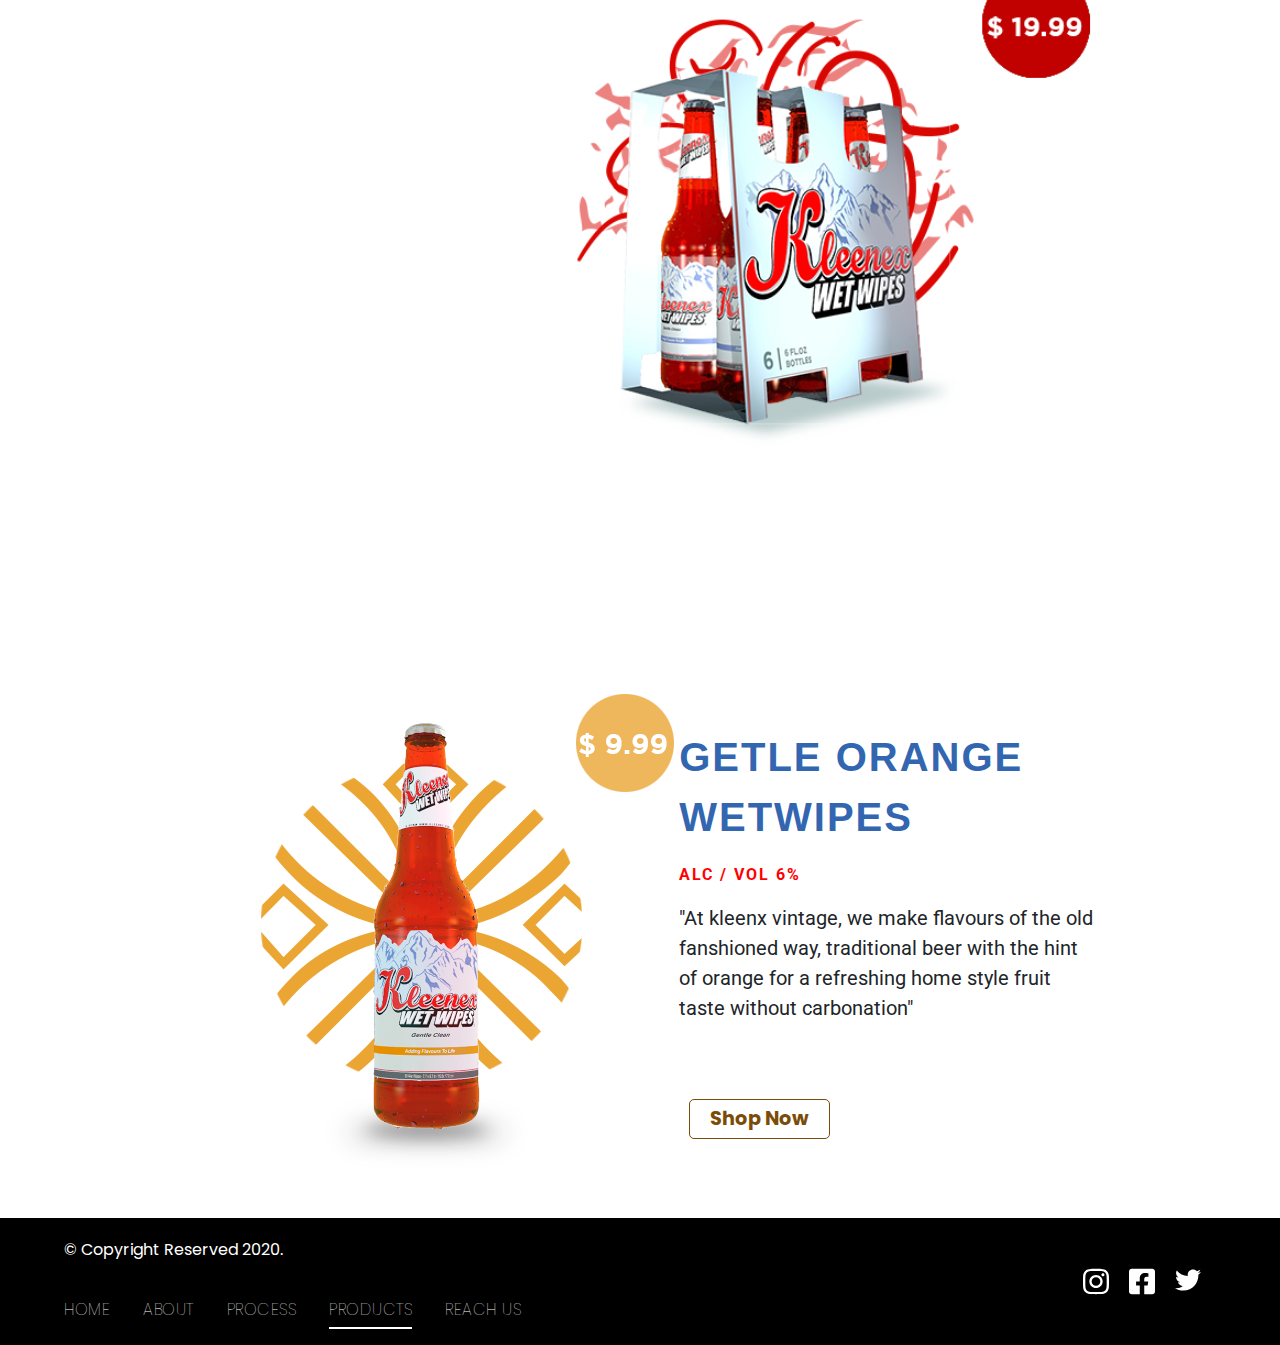
<file: product.html>
<!DOCTYPE html>
<html lang="en" dir="ltr">
  <head>
    <meta charset="utf-8">
    <link rel="stylesheet" href="css/reset.css" media="screen">
    <link rel="stylesheet" href="css/main.css" media="screen">
    <meta name="viewport" content="width=device-width, user-scalable=no, initial-scale=1.0, minimum-scale=1.0, maximum-scale=1.0">
    <meta name="viewport" content="width=device-width, initial-scale=1.0">
    <link href="https://stackpath.bootstrapcdn.com/bootstrap/4.4.1/css/bootstrap.min.css" rel="stylesheet">
    <link href="https://fonts.googleapis.com/css?family=Poppins&display=swap" rel="stylesheet">
    <link href="https://fonts.googleapis.com/css?family=Roboto:900&display=swap" rel="stylesheet">
    <title>Our Beers | Kleenex - Wet Wipes </title>
  </head>
  <body>
      <header class="headCon">
        <h2 class="hidden">Header Container</h2>
          <nav class="nav">
            <h3 class="hidden">Navigation Bar</h3>
            <div class="logo">
              <h4 class="hidden">Logo</h4>
                <img src="images/logo.svg" alt="logo">
            </div>
      			<ul class="nav-links contact-links">
      				<li><a href="index.html" class="navHover conHover">HOME</a></li>
      				<li><a href="about.html" class="navHover conHover">ABOUT</a></li>
      				<li><a href="process.html" class="navHover conHover">PROCESS</a></li>
      				<li><a href="product.html" class="navHover conHover active">PRODUCTS</a></li>
      				<li><a href="contact.html" class="navHover conHover">REACH US</a></li>
      			</ul>
            <div class="burgerMenu">
              <h4 class="hidden">Burger Icon</h4>
                <img src="images/bars-solid.svg" alt="bar">
            </div>
    		</nav>
      </header>
      <main class="productMainCon">
        <h2 class="hidden">Product Main Container</h2>
          <div class="ourBeerTitle">
            <h3 class="hidden">Our Beer Title</h3>
              <p>OUR <span>BEERS</span></p>
          </div>
          <div class="firstProductCon">
            <h3 class="hidden">First Product Container</h3>
              <div class="productContent">
                <h4 class="hidden">Product Description</h4>
                    <p class="hurryUPText">HURRY UP</p>
                    <p class="wipeText">GETLE CLEAN WETWIPES</p>
                    <p class="alcText">ALC / VOL <span>5.2%</span></p>
                    <p class="aboutBeer">"Brewed according to the high quality standards of the company"<br>
                      <span>ENJOY !!</span></p>
                    <button class="but but1">Shop Now</button>
              </div>

              <div class="productImage">
                  <h4 class="hidden">Product Image</h4>
                  <img src="images/product_01_02.png" alt="firstProductImage">
              </div>

          </div>
          <div class="firstProductCon secCon flexCon">
            <h3 class="hidden">Second Product Container</h3>
            <div class="secImage">
                <h4 class="hidden"> Product Image</h4>
                <img src="images/product_02_02.png" alt="firstProductImage">
            </div>

              <div class="productContent appearCon">
                    <h4 class="hidden">Product Description</h4>
                    <p class="wipeText">GETLE GREEN WETWIPES</p>
                    <p class="alcText">ALC / VOL <span>6.2%</span></p>
                    <p class="aboutBeer">"Our expensive kleenex aging produces a taste,
                      smothness and a drinkability that you will never find in other beer at any price. "</p>

                    <button class="but but1">Shop Now</button>
              </div>

          </div>

          <div class="firstProductCon">
            <h3 class="hidden">Third Product Container</h3>
              <div class="productContent appearConA">
                <h4 class="hidden">Product Description</h4>
                    <!-- <p class="hurryUPText">HURRY UP</p> -->
                    <p class="wipeText">FLAVOUR EXPLOSION WETWIPES</p>
                    <p class="alcText">ALC / VOL <span>4.2%</span></p>
                    <p class="aboutBeer">"It is a blend of real fruit taste and beer. Small batch brewed in
                      traditional style. Crisp and ober refreshing. It is a perfect choice for all flavours."<br>
                      <span>Explosion Of 6 Pack</span></p>

                    <button class="but but1">Shop Now</button>
              </div>

              <div class="packageImage">
                <h4 class="hidden">Product Image</h4>
                  <img src="images/product_04_02.png" alt="packageProductImage">
              </div>

          </div>

          <div class="firstProductCon secCon flexCon">
            <h3 class="hidden">Fourth Product Container</h3>
            <div class="secImage">
              <h4 class="hidden">Product Image</h4>
                <img src="images/product_03_02.png" alt="firstProductImage">
            </div>

              <div class="productContent">
                    <h4 class="hidden">Product Description</h4>
                    <p class="wipeText">GETLE ORANGE WETWIPES</p>
                    <p class="alcText">ALC / VOL <span>6%</span></p>
                    <p class="aboutBeer">"At kleenx vintage, we make flavours of the old fanshioned way,
                      traditional beer with the hint of orange for a refreshing home style fruit taste
                      without carbonation"</p>

                    <button class="but but1">Shop Now</button>
              </div>

          </div>

      </main>
      <footer class="footAbout">
        <h2 class="hidden">Main Footer</h2>
        <div class="aboutFooter">
          <h3 class="hidden">Content in Column</h3>
          <div class="aboutCopyCon">
            <h4 class="hidden">Copyright Text</h4>
            <div class="copyCon">
              <p>© Copyright Reserved 2020.</p>
            </div>
            <ul class="nav-links contact-links">
      				<li><a href="index.html" class="navHover conHover">HOME</a></li>
      				<li><a href="about.html" class="navHover conHover">ABOUT</a></li>
      				<li><a href="process.html" class="navHover conHover">PROCESS</a></li>
      				<li><a href="product.html" class="navHover conHover active">PRODUCTS</a></li>
      				<li><a href="contact.html" class="navHover conHover">REACH US</a></li>
      			</ul>

          </div>

          <div class="socialRowAbout">
              <h3 class="hidden">Social Media Icon</h3>
              <a href="https://www.instagram.com/kleenex/?hl=en"><img src="images/instagram.svg" alt="insta"></a>
              <a href="https://www.facebook.com/Kleenex/photos/our-new-kleenex-wet-wipes-have-the-same-thick-soft-feel-that-our-tissues-have-%EF%B8%8F%EF%B8%8F/10155552945608199/"><img src="images/facebook.svg" alt="fb"></a>
              <a href="https://twitter.com/kleenex/status/1163893180439388166?lang=en"><img src="images/twitter.svg" alt="twitter"></a>
          </div>

        </div>

      </footer>
      <script src="js/main.js">

      </script>
  </body>
</file>
<file: css/main.css>
*
{
  margin: 0;
  padding: 0;
  box-sizing: border-box;
}

.hidden
{
  display: none;
}

.processPage
{
  overflow-x: hidden;
}

body
{
  overflow-x: hidden;
}

/* Navigation bar edits starts here */

.headCon
{
  background-color: #7a4c08;
  height: 10vh;
}

.headCon nav
{
  display: flex;
  width: 90%;
  margin: auto;

  justify-content: space-around;
  align-items: center;
  padding: 10px;
}

.logo
{
  flex: 1;
  /* background-color: red; */
}

.logo img
{
  width: 12vh;
  height: auto;

  transform: rotate(-15deg);
  -ms-transform: rotate(-15deg);
  -moz-transform: rotate(-15deg);
  -o-transform: rotate(-15deg);
}

.nav-links
{
  display: flex;
  justify-content: space-between;
  /* flex: 1; */
  width: 50%;
  /* background-color: green; */
  padding-right: 50px;
}

.nav-links li
{
  margin-top: 20px;
}

.nav-links li a
{
  font-family: 'Poppins', sans-serif;
  font-size: 1em;
  font-weight: lighter;
  letter-spacing: 0.5px;
  text-decoration: none;
  list-style: none;

  color: #fff;
}

.navHover::after
{
  content: "";
  margin-top: 5px;
  display: block;
  width: 0;
  height: 2px;
  background: #fff;
  transition: width 0.3s;
  -webkit-transition: width 0.3s;
  -moz-transition: width 0.3s;
  -o-transition: width 0.3s;
  -ms-transition: width 0.3s;
}

.navHover:hover::after{
  width: 100%;
  margin-top: 5px;
  transition: width 0.3s;
  -webkit-transition: width 0.3s;
  -moz-transition: width 0.3s;
  -o-transition: width 0.3s;
  -ms-transition: width 0.3s;
}

.active::after
{
  width: 100%;
  margin-top: 5px;
}

.burgerMenu
{
  display: none;
  cursor: pointer;
}

.burgerMenu img
{
  width: 3vh;
  height: auto;
}

.rotateBurger
{
  transform: rotate(90deg);
  -moz-transform: rotate(90deg);
  -o-transform: rotate(90deg);
  -webkit-transform: rotate(90deg);
  -ms-transform: rotate(90deg);

  transition: transform 0.5s ease-in;
}


/* Navigation bar edits ends here */

/* Contact Page - Main Container */

.contactContainer
{
  display: flex;
  width: 80%;
  margin: auto;
  justify-content: space-around;
  align-items: center;

  margin-top: 100px;
}

.leftText
{
  display: flex;
  flex-direction: column;
  justify-content: center;
  align-items: center;

  text-align: center;
}

.leftText img
{
  width: 100%;
  height: auto;
}

p.getTouchText
{
  font-family: 'Roboto', sans-serif;
  font-size: 3.5em;
  font-weight: bold;
  letter-spacing: 2px;
  color: #7a4c08;
}

.contactForm
{
  display: flex;
  flex-direction: column;
  justify-content: center;
  align-items: center;

  text-align: center;
}

p.gotText
{
  font-family: 'Poppins', sans-serif;
  font-size: 3em;
  font-weight: bold;
}

p.supportText
{
  font-family: 'Poppins', sans-serif;
  font-size: .95rem;
  max-width: 400px;
  text-align: center;
}

form{
  margin-top: 40px;
}

form input
{
  width: 100%;
  border: none;
  border-bottom: 2px solid #7a4c08;
  padding: 10px;
}

form textarea{
  border: 1px solid #7a4c08;
  border-radius: 10px;
}

.but
{
  border: 1px solid #7a4c08;
  background: none;
  font-size: 1.2em;
  font-family: 'Poppins', sans-serif;
  font-weight: bold;
  cursor: pointer;
  padding: 5px 20px 5px 20px;
  margin:10px;
  border-radius: 5px;

  position: relative;
  overflow: hidden;

}

.but1
{
  color: #7a4c08;
}

.but1:hover{
  color: #fff;
}

.but::before
{
  content: " ";
  position: absolute;
  left: 0;
  width: 0%;
  height: 100%;
  background: #7a4c08;
  z-index: -1;

  transition: 0.8s ease;
  -moz-transition: 0.8s ease;
  -ms-transition: 0.8s ease;
  -webkit-transition: 0.8s ease;
}

.but1::before
{
  top: 0;
  border-radius: 0 50% 50% 0%;
}

.but1:hover::before{
  width: 180%;
}


.homeFooter
{
    background-color: #000;
    min-height: 2vh;
    position: relative;
    top: 42px;
}

.widthCon
{
  display: flex;
  align-items: center;
  margin: auto;
  width: 85%;
  justify-content: space-between;
  /* background-color: #000; */
}

.socialMediaRow
{
  display: flex;
  flex-direction: row;
  justify-content: space-between;
  width: 8%;
  margin: 10px;
}

.contactFooter
{
  display: flex;
  flex-direction: column;
  justify-content: flex-start;
  background-color: #000;
  margin-top: 25px;
}

.footerPanel
{
  display: flex;
  flex-direction: row;
  align-items: center;
  justify-content: space-around;

  padding: 20px;
}

.footerNav
{
  width: 90%;
  display: flex;
  justify-content: space-around;

  margin: auto;
}

.footerNav ul
{
  display: flex;
  align-items: center;

  width: 40%;
  /* margin-left: 300px; */
}

.footerNav ul a
{
  font-family: 'Poppins', sans-serif;
  font-size: 1.5vh;
}

.socialRow
{
  display: flex;
}

.socialRow img
{
  width: 3.5vh;
  height: auto;
  margin-right: 20px;
}

.socialMediaRow img
{
  width: 30px;
  height: auto;
}

.addPanel p, .copyCon p
{
  font-family: 'Poppins', sans-serif;
  color: #fff;
}

p.addTitle
{
  font-weight: bolder;
  letter-spacing: 2px;
}

.copyCon
{
  margin-top: 20px;
}

iframe
{
  width: 50vh;
  height: 30vh;;
  border-radius: 10px;
}


/* Contact Page - Main Container ends*/

/* ABOUT US PAGE STYLING STARTS HERE */

.aboutTitle
{
  height: 50vh;
  background-color: #120528;
  background-image: linear-gradient(rgba(0, 0, 0, 0.4), rgba(0, 0, 0, 0.4), rgba(0, 0, 0, 0.4)), url('../images/team.jpg');
  background-repeat: no-repeat;
  background-size: cover;

  display: flex;
  justify-content: center;
  align-items: center;
  text-align: center;
}

.aboutTitle p
{
  font-family: 'Poppins', sans-serif;
  color: #fff;
  font-size: 5em;
  font-weight: bolder;
}

.aboutCon, .aboutTagline
{
  display: flex;
  flex-direction: column;
  justify-content: center;
  align-items: center;
  margin-top: 20px;
}

p.klTag
{
  font-family: 'Arial', sans-serif;
  color: #000;
  font-size: 1.5em;
  font-weight: bolder;
  letter-spacing: 1px;

  text-align: center;
}

p.klTagSubText
{
  text-align: center;
  font-size: 1.08em;
}

.redText
{
  color: red;
}

.infoSection
{
  display: flex;
  justify-content: center;
  align-items: center;

  margin: auto;
  margin-top: 30px;
  background-color: #7a4c08;
  height: 40vh;
}

.verticalLine
{
    border-right: 2px solid;
    height: 30vh;
    width: 0.5vh;
    /* background-color: #000; */
}

.leftInfoCon
{
  display: flex;
  justify-content: space-around;
  align-items: center;
  width: 80%;
}

/* .rightInfoCon
{
  margin-left: 30px;
} */

.yearsCon
{
  display: flex;
  flex-direction: column;
  align-items: center;

}

.yearsCon p
{
  text-align: center;
}

p.exCount
{
  font-family: 'Poppins', sans-serif;
  color: #fff;
  font-size: 2em;
  font-weight: bolder;
  letter-spacing: 2px;

  margin-top: 25px;
}

.yearsCon p.exText
{
  font-family: 'Poppins', sans-serif;
  color: #fff;
  font-size: 1.2em;
  letter-spacing: 2px;
}

.yearsCon img
{
  width: 6vh;
  height: auto;
}

.globeImage
{
  width: 8vh;
  height: auto;
}
.conSection
{
  display: flex;
  flex-direction: row;
  justify-content: space-around;
  align-items: center;
  margin: auto;

  width: 80%;
}

.mainConText
{
  text-align: justify;
  width: 40%;
  margin-top: 50px;
}

.mainConText p
{
  font-family: 'Arial', sans-serif;
  color: #000;
  font-size: 1.35em;
}

.bottomTag
{
  display: flex;
  flex-direction: column;
  justify-content: center;
  align-items: center;

  margin-top: 50px;
}

.horizon
{
  width: 125vh;
  border-bottom: 3px solid grey;
}

.contactLogo img
{
  width: 20vh;
  height: auto;
  margin-top: 20px;

  transform: rotate(-15deg);
  -ms-transform: rotate(-15deg);
  -moz-transform: rotate(-15deg);
  -o-transform: rotate(-15deg);

  filter: drop-shadow(0px 10px 3px #c2c2c2);
}

.bottomTagLine
{
  margin-top: 60px;
  width: 50%;
}

.bottomTagLine p
{
  font-family: 'Poppins', sans-serif;
  font-size: 1.2em;
  font-weight: bold;
  color: #7c0000;
  letter-spacing: 2px;
  text-align: center;
  font-style: italic;
}

.footAbout
{
  background-color: #000;
}

.aboutFooter
{
  display: flex;
  justify-content: space-between;
  align-items: center;

  width: 90%;
  margin: auto;
  margin-top: 30px;

}

.socialRowAbout
{
  display: flex;
}

.socialRowAbout a img
{
  width: 4vh;
  height: auto;
  padding: 5px;
  margin-right: 10px;
}

/* ABOUT US PAGE STYLING ENDS HERE */

/* --- PRODUCT PAGE STYLING STARTS --- */

.productMainCon, .productContainer
{
  display: flex;
  flex-direction: column;
  justify-content: center;
  align-items: center;
  margin: auto;
  margin-top: 40px;

  width: 80%;
}

.ourBeerTitle p
{
  font-family: 'Poppins', sans-serif;
  font-size: 3em;
  font-weight: bolder;
}

.ourBeerTitle p span
{
  color: red;
}

.firstProductCon
{
  display: flex;
  flex-direction: row;
  align-items: center;
  margin-top: 80px;

  width: 90%;
}

.productContent
{
  flex: 1;
}

.productContainer p
{
    font-family: "Poppins", sans-serif;
    line-height: 35px;
}

p.hurryUPText
{
  font-size: 1.5em;
  font-weight: lighter;
}

p.wipeText
{
  font-family: "Arial", sans-serif;
  font-size: 2.5em;
  font-weight: bolder;
  color: #3366b0;
  letter-spacing: 2px;
}

p.alcText
{
  font-size: 1em;
  font-weight: bold;
  color: red;
  letter-spacing: 2px;
}

p.aboutBeer
{
  font-size: 20px;
}

p.aboutBeer span
{
  font-size: 25px;
  font-weight: bold;
  color: red;
  letter-spacing: 3px;
}

.productContent button
{
  margin-top: 60px;
}

.secCon
{
  margin-top: 180px;
}

.secImage
{
  flex: 1;
}

.packageImage img
{
  width: 550px;
  height: auto;
}

.aboutCopyCon
{
  display: flex;
  flex-direction: column;
  justify-content: flex-start;
  flex: 1;
}

/* ----------------Appear Text styles----------------- */

.appearCon, .appearConA, .appearConB
{
  opacity: 0;
  transform: translateY(20px);
  -moz-transform: translateY(20px);
  -o-transform: translateY(20px);
  -ms-transform: translateY(20px);

  transition: 0.5s all ease-in-out;
  -moz-transition: 0.5s all ease-in-out;
  -o-transition: 0.5s all ease-in-out;
  -ms-transition: 0.5s all ease-in-out;
}

.appearText
{
  opacity: 1;
  transform: translateY(0px);
  -moz-transform: translateY(0px);
  -o-transform: translateY(0px);
  -ms-transform: translateY(0px);
}

/* ----------------Appear Text styles----------------- */

/* --- PRODUCT PAGE STYLING STARTS ---  */

/* PROCESS PAGE STYLING STARTS HERE */

.parallaxEffect
{
  display: flex;
  justify-content: center;
  align-items: center;

  width: 100%;
  height: 100vh;
}

.parallaxEffect p
{
  font-family: 'Poppins', sans-serif;
}

p.divTitle
{
  font-family: 'Arial', sans-serif;
  font-size: 5em;
  font-weight: bolder;
  color: #fff;
}

p.divContent
{
  text-align: center;
  width: 50%;
  font-size: 2em;
  line-height: 60px;
  color: #fff;
}

.parallaxEffect:nth-child(1)
{
  background: url("../images/barley.jpg");
  min-height: 100vh;
  background-position: center;
  background-attachment: fixed;
  background-size: cover;
}

.parallaxEffect:nth-child(2)
{
  background: maroon;
  background-size: contain;
  height: 60vh;
}

.parallaxEffect:nth-child(3)
{
  background-image: url("../images/hops.jpg");
  background-position: center;
  background-attachment: fixed;
  background-size: cover;
}

.parallaxEffect:nth-child(4)
{
  background: #7a4c08;
  height: 80vh;
}

.parallaxEffect:nth-child(5)
{
  background-image: url("../images/yest.jpg");
  background-position: center;
  background-attachment: fixed;
  background-size: cover;
}

.parallaxEffect:nth-child(6)
{
  background: maroon;
  height: 60vh;
}

.parallaxEffect:nth-child(7)
{
  background-image: url("../images/water.jpg");
  background-position: center;
  background-attachment: fixed;
  background-size: cover;
}

.parallaxEffect:nth-child(8)
{
  background: #7a4c08;
  height: 40vh;
}

.parallaxEffect:nth-child(9)
{
  background-image: url("../images/packaging.png");
  background-position: center;
  background-attachment: fixed;
  background-size: cover;
}

.parallaxEffect:nth-child(10)
{
  background: maroon;
  height: 60vh;
}

/* PROCESS PAGE STYLING ENDS HERE */

/* Navigation - Media Query */

@media screen and (max-width: 768px)
{

  .nav-links
  {
    position: absolute;
    right: 0;
    height: 90vh;
    top: 10vh;
    background-color: #7a4c08;

    display: flex;
    flex-direction: column;
    align-items: center;
    width: 50%;

    transform: translateX(100%);

    transition: transform 0.5s ease-in;
    opacity: 0;
  }

  body{
    overflow-x: hidden;
  }

  .burgerMenu
  {
    display: flex;
  }

  .burgerMenu img
  {
    margin-top: 10px;
  }

  .leftText
  {
    display: none;
  }

  .aboutTitle
  {
      height: 35vh;
  }

  .footerPanel
  {
    display: flex;
    flex-direction: column;
    justify-content: center;
    align-items: center;

    text-align: center;
  }

  iframe
  {
    margin-top: 35px;
    width: 50vh;
    height: auto;
  }

  .socialRow
  {
    margin-left: 40px;
  }

  /* ABOUT US PAGE STARTS  */

  .conSection
  {
    display: flex;
    flex-direction: column;
    justify-content: space-around;
    align-items: center;
    margin: auto;
  }

  .mainConText
  {
    width: 80%;
  }

  .contactLogo img
  {
    width: 13vh;
    height: auto;
    margin-top: 20px;

    transform: rotate(-15deg);
    -ms-transform: rotate(-15deg);
    -moz-transform: rotate(-15deg);
    -o-transform: rotate(-15deg);

    filter: drop-shadow(0px 10px 3px #c2c2c2);
  }

  .bottomTagLine
  {
    margin-top: 60px;
    width: 85%;
  }

  .socialRowAbout a img
  {
    width: 3vh;
    height: auto;
  }

  .infoSection
  {
    display: flex;
    justify-content: center;
    align-items: center;

    margin: auto;
    margin-top: 30px;
    background-color: #7a4c08;
    height: 25vh;
  }

  .verticalLine
  {
    height: 15vh;
  }

  .yearsCon img
  {
    width: 3vh;
    height: auto;
  }

  #globeImage
  {
    width: 4vh;
    height: auto;
  }

  .yearsCon p
  {
    width: 60%;
    text-align: center;
  }

  p.exCount
  {
    font-size: 1.5em;
  }

  .yearsCon p.exText
  {
    font-size: 0.95em;
  }

  .leftInfoCon
  {
    width: 95%;
    align-items: center;
  }
  /* ABOUT US PAGE ENDS HERE  */

  /* PRODUCT PAGE STARTS HERE */

  .firstProductCon
  {
    display: flex;
    flex-direction: column-reverse;
    align-items: center;
    margin-top: 80px;
  }

  .productContent
  {
    display: flex;
    flex-direction: column;
    justify-content: center;
    align-items: center;
    text-align: center;
  }

  .flexCon
  {
    display: flex;
    flex-direction: column;
    justify-content: center;
    align-items: center;
    text-align: center;
  }

  /* PRODUCT PAGE ENDS HERE */

  /* Process Page Starts Here */
  p.divTitle
  {
    font-family: 'Arial', sans-serif;
    font-size: 4em;
    font-weight: bolder;
    color: #fff;
  }

  p.divContent
  {
    text-align: center;
    width: 50%;
    font-size: 1.5em;
    color: #fff;
    line-height: 35px;
  }

  .parallaxEffect:nth-child(1)
  {
    background: url("../images/barley.jpg");
    min-height: 60vh;
    height: 30vh;
    background-position: center;
    background-attachment: fixed;
    background-size: cover;
  }

  .parallaxEffect:nth-child(2)
  {
    background: maroon;
    background-size: contain;
    height: 40vh;
  }

  .parallaxEffect:nth-child(3)
  {
    background-image: url("../images/hops.jpg");
    min-height: 60vh;
    height: 30vh;
    background-position: center;
    background-attachment: fixed;
    background-size: cover;
  }

  .parallaxEffect:nth-child(4)
  {
    background: #7a4c08;
    height: 40vh;
  }

  .parallaxEffect:nth-child(5)
  {
    background-image: url("../images/yest.jpg");
    min-height: 60vh;
    height: 30vh;
    background-position: center;
    background-attachment: fixed;
    background-size: cover;
  }

  .parallaxEffect:nth-child(6)
  {
    background: maroon;
    height: 40vh;
  }

  .parallaxEffect:nth-child(7)
  {
    background-image: url("../images/water.jpg");
    min-height: 60vh;
    height: 30vh;
    background-position: center;
    background-attachment: fixed;
    background-size: cover;
  }

  .parallaxEffect:nth-child(8)
  {
    background: #7a4c08;
    height: 40vh;
  }

  .parallaxEffect:nth-child(9)
  {
    background-image: url("../images/packaging.png");
    min-height: 60vh;
    height: 20vh;
    background-position: center;
    background-attachment: fixed;
    background-size: cover;
  }

  .parallaxEffect:nth-child(10)
  {
    background: maroon;
    height: 40vh;
  }
  /* Process Page Starts Here */
}

@media screen and (max-width: 950px)
{
  .nav-links
  {
      width: 70%;
  }
  .leftText
  {
    display: none;
  }
  .footerNav ul
  {
      display: none;
  }
  /* ABOUT US PAGE STARTS  */

  .conSection
  {
    display: flex;
    flex-direction: column;
    justify-content: space-around;
    align-items: center;
    margin: auto;
  }

  .mainConText
  {
    width: 80%;
  }

  .contactLogo img
  {
    width: 13vh;
    height: auto;
    margin-top: 20px;

    transform: rotate(-15deg);
    -ms-transform: rotate(-15deg);
    -moz-transform: rotate(-15deg);
    -o-transform: rotate(-15deg);

    filter: drop-shadow(0px 10px 3px #c2c2c2);
  }

  .bottomTagLine
  {
    margin-top: 60px;
  }

  .horizon
  {
    width: 80vh;
  }

  .socialRowAbout a img
  {
    width: 3vh;
    height: auto;
  }

  .infoSection
  {
    display: flex;
    justify-content: center;
    align-items: center;

    margin: auto;
    margin-top: 30px;
    background-color: #7a4c08;
    height: 25vh;
  }

  .verticalLine
  {
    height: 15vh;
  }

  .yearsCon img
  {
    width: 3vh;
    height: auto;
  }

  #globeImage
  {
    width: 4vh;
    height: auto;
  }

  .yearsCon p
  {
    width: 60%;
    text-align: center;
  }

  p.exCount
  {
    font-size: 1.5em;
  }

  .yearsCon p.exText
  {
    font-size: 0.95em;
  }

  .leftInfoCon
  {
    width: 95%;
    align-items: center;
  }
  /* ABOUT US PAGE ENDS HERE  */

  /* PRODUCT PAGE STARTS HERE */

  .firstProductCon
  {
    display: flex;
    flex-direction: column-reverse;
    align-items: center;
    margin-top: 80px;
  }

  .productContent
  {
    display: flex;
    flex-direction: column;
    justify-content: center;
    align-items: center;
    text-align: center;
  }

  .flexCon
  {
    display: flex;
    flex-direction: column;
    justify-content: center;
    align-items: center;
    text-align: center;
  }

  /* PRODUCT PAGE ENDS HERE */

  p.divTitle
  {
    font-family: 'Arial', sans-serif;
    font-size: 4em;
    font-weight: bolder;
    color: #fff;
  }

  p.divContent
  {
    text-align: center;
    width: 50%;
    font-size: 1.5em;
    color: #fff;
    line-height: 35px;
  }

  .parallaxEffect:nth-child(1)
  {
    background: url("../images/barley.jpg");
    min-height: 60vh;
    height: 30vh;
    background-position: center;
    background-attachment: fixed;
    background-size: cover;
  }

  .parallaxEffect:nth-child(2)
  {
    background: maroon;
    background-size: contain;
    height: 40vh;
  }

  .parallaxEffect:nth-child(3)
  {
    background-image: url("../images/hops.jpg");
    min-height: 60vh;
    height: 30vh;
    background-position: center;
    background-attachment: fixed;
    background-size: cover;
  }

  .parallaxEffect:nth-child(4)
  {
    background: #7a4c08;
    height: 40vh;
  }

  .parallaxEffect:nth-child(5)
  {
    background-image: url("../images/yest.jpg");
    min-height: 60vh;
    height: 30vh;
    background-position: center;
    background-attachment: fixed;
    background-size: cover;
  }

  .parallaxEffect:nth-child(6)
  {
    background: maroon;
    height: 40vh;
  }

  .parallaxEffect:nth-child(7)
  {
    background-image: url("../images/water.jpg");
    min-height: 60vh;
    height: 30vh;
    background-position: center;
    background-attachment: fixed;
    background-size: cover;
  }

  .parallaxEffect:nth-child(8)
  {
    background: #7a4c08;
    height: 40vh;
  }

  .parallaxEffect:nth-child(9)
  {
    background-image: url("../images/packaging.png");
    min-height: 60vh;
    height: 20vh;
    background-position: center;
    background-attachment: fixed;
    background-size: cover;
  }

  .parallaxEffect:nth-child(10)
  {
    background: maroon;
    height: 60vh;
  }

  /* PROCESS PAGE ENDS HERE */

}

@media screen and (max-width: 1100px)
{
  /* ABOUT US PAGE  */
  .aboutTitle
  {
      height: 35vh;
  }

  .leftInfoCon
  {
    width: 90%;
  }

  .horizon
  {
    width: 60vh;
  }

  .bottomTagLine
  {
    width: 75%;
  }

  .socialRowAbout a img
  {
    width: 3vh;
    height: auto;
  }
  /* ABOUT US PAGE  ENDS*/

  /* PRODUCT PAGE STYLING */

  .firstProductCon
  {
    width: 95%;
  }

  /* PROCESS PAGE STYLING */

  p.divTitle
  {
    font-family: 'Arial', sans-serif;
    font-size: 4em;
    font-weight: bolder;
    color: #fff;
  }

  p.divContent
  {
    text-align: center;
    width: 50%;
    font-size: 1.5em;
    color: #fff;
    line-height: 35px;
  }

  .parallaxEffect:nth-child(1)
  {
    background: url("../images/barley.jpg");
    min-height: 60vh;
    height: 45vh;
    background-position: center;
    background-attachment: fixed;
    background-size: cover;
  }

  .parallaxEffect:nth-child(2)
  {
    background: maroon;
    background-size: contain;
    height: 40vh;
  }

  .parallaxEffect:nth-child(3)
  {
    background-image: url("../images/hops.jpg");
    min-height: 60vh;
    height: 30vh;
    background-position: center;
    background-attachment: fixed;
    background-size: cover;
  }

  .parallaxEffect:nth-child(4)
  {
    background: #7a4c08;
    height: 40vh;
  }

  .parallaxEffect:nth-child(5)
  {
    background-image: url("../images/yest.jpg");
    min-height: 60vh;
    height: 45vh;
    background-position: center;
    background-attachment: fixed;
    background-size: cover;
  }

  .parallaxEffect:nth-child(6)
  {
    background: maroon;
    height: 40vh;
  }

  .parallaxEffect:nth-child(7)
  {
    background-image: url("../images/water.jpg");
    min-height: 60vh;
    height: 30vh;
    background-position: center;
    background-attachment: fixed;
    background-size: cover;
  }

  .parallaxEffect:nth-child(8)
  {
    background: #7a4c08;
    height: 40vh;
  }

  .parallaxEffect:nth-child(9)
  {
    background-image: url("../images/packaging.png");
    min-height: 60vh;
    height: 20vh;
    background-position: center;
    background-attachment: fixed;
    background-size: cover;
  }

  .parallaxEffect:nth-child(10)
  {
    background: maroon;
    height: 40vh;
  }

  /* PROCESS PAGE ENDS HERE */
}

/* Navigation - Media Query ends */

.activateLink    /* Slide nav bar visible */
{
  transform: translate(20%);
  opacity: 1;
}
</file>
